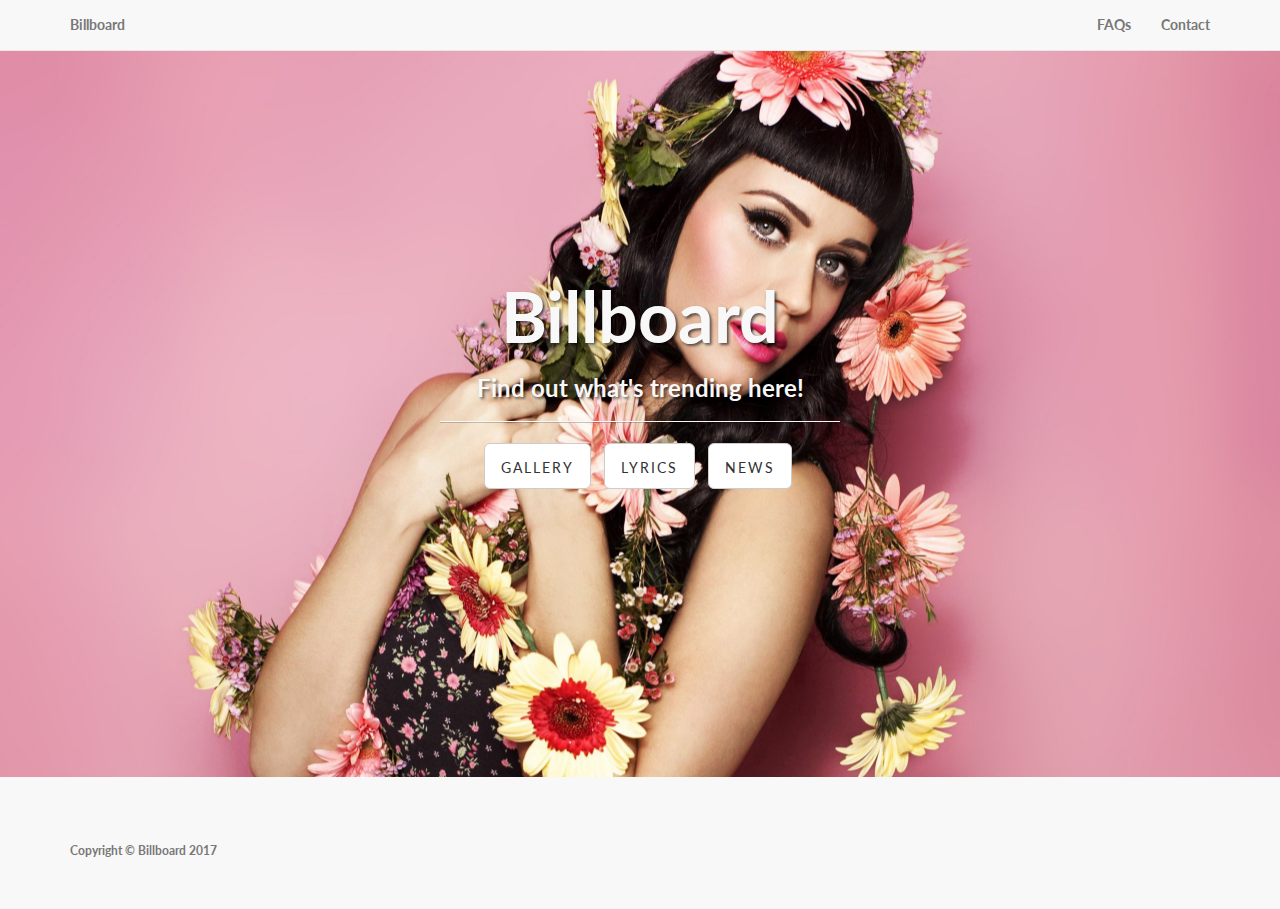
<file: index.html>
<!DOCTYPE html>
<html lang="en">

<head>

    <meta charset="utf-8">
    <meta http-equiv="X-UA-Compatible" content="IE=edge">
    <meta name="viewport" content="width=device-width, initial-scale=1">
    <meta name="description" content="">
    <meta name="author" content="">

    <title>Billboard</title>

    <!-- Bootstrap Core CSS -->
    <link href="css/bootstrap.min.css" rel="stylesheet">

    <!-- Custom CSS -->
    <link href="css/landing-page.css" rel="stylesheet">

    <!-- Custom Fonts -->
    <link href="font-awesome/css/font-awesome.min.css" rel="stylesheet" type="text/css">
    <link href="https://fonts.googleapis.com/css?family=Lato:300,400,700,300italic,400italic,700italic" rel="stylesheet" type="text/css">

    <!-- HTML5 Shim and Respond.js IE8 support of HTML5 elements and media queries -->
    <!-- WARNING: Respond.js doesn't work if you view the page via file:// -->
    <!--[if lt IE 9]>
        <script src="https://oss.maxcdn.com/libs/html5shiv/3.7.0/html5shiv.js"></script>
        <script src="https://oss.maxcdn.com/libs/respond.js/1.4.2/respond.min.js"></script>
    <![endif]-->

</head>

<body>

    <!-- Navigation -->
    <nav class="navbar navbar-default navbar-fixed-top topnav" role="navigation">
        <div class="container topnav">
            <!-- Brand and toggle get grouped for better mobile display -->
            <div class="navbar-header">
                <button type="button" class="navbar-toggle" data-toggle="collapse" data-target="#bs-example-navbar-collapse-1">
                    <span class="sr-only"></span>
                    <span class="icon-bar"></span>
                    <span class="icon-bar"></span>
                    <span class="icon-bar"></span>
                </button>
                <a class="navbar-brand topnav" href="index.html">Billboard</a>
            </div>
            <!-- Collect the nav links, forms, and other content for toggling -->
            <div class="collapse navbar-collapse" id="bs-example-navbar-collapse-1">
                <ul class="nav navbar-nav navbar-right">
                    <li>
                        <a href="faq.html">FAQs</a>
                    </li>
                    <li>
                        <a href="contact.html">Contact</a>
                    </li>
                </ul>
            </div>
            <!-- /.navbar-collapse -->
        </div>
        <!-- /.container -->
    </nav>


    <!-- Header -->
    <a name="about"></a>
    <div class="intro-header">
        <div class="container">

            <div class="row">
                <div class="col-lg-12">
                    <div class="intro-message">
                        <h1>Billboard</h1>
                        <h3>Find out what's trending here!</h3>
                        <hr class="intro-divider">
                        <ul class="list-inline intro-social-buttons">
                            <li>
                                <a href="gallery.html" class="btn btn-default btn-lg"><span class="network-name">Gallery</span></a>
                            </li>
                            <li>
                                <a href="lyrics.html" class="btn btn-default btn-lg"><span class="network-name">Lyrics</span></a>
                            </li>
                            <li>
                                <a href="news.html" class="btn btn-default btn-lg"><span class="network-name">News</span></a>
                            </li>
                        </ul>
                    </div>
                </div>
            </div>

        </div>
        <!-- /.container -->

    </div>
    <!-- /.intro-header -->

    <!-- Page Content -->

	
    <!-- Footer -->
    <footer>
        <div class="container">
            <div class="row">
                <div class="col-lg-12">
                    <p class="copyright text-muted small">Copyright &copy; Billboard 2017</p>
                </div>
            </div>
        </div>
    </footer>

    <!-- jQuery -->
    <script src="js/jquery.js"></script>

    <!-- Bootstrap Core JavaScript -->
    <script src="js/bootstrap.min.js"></script>

</body>

</html>
</file>
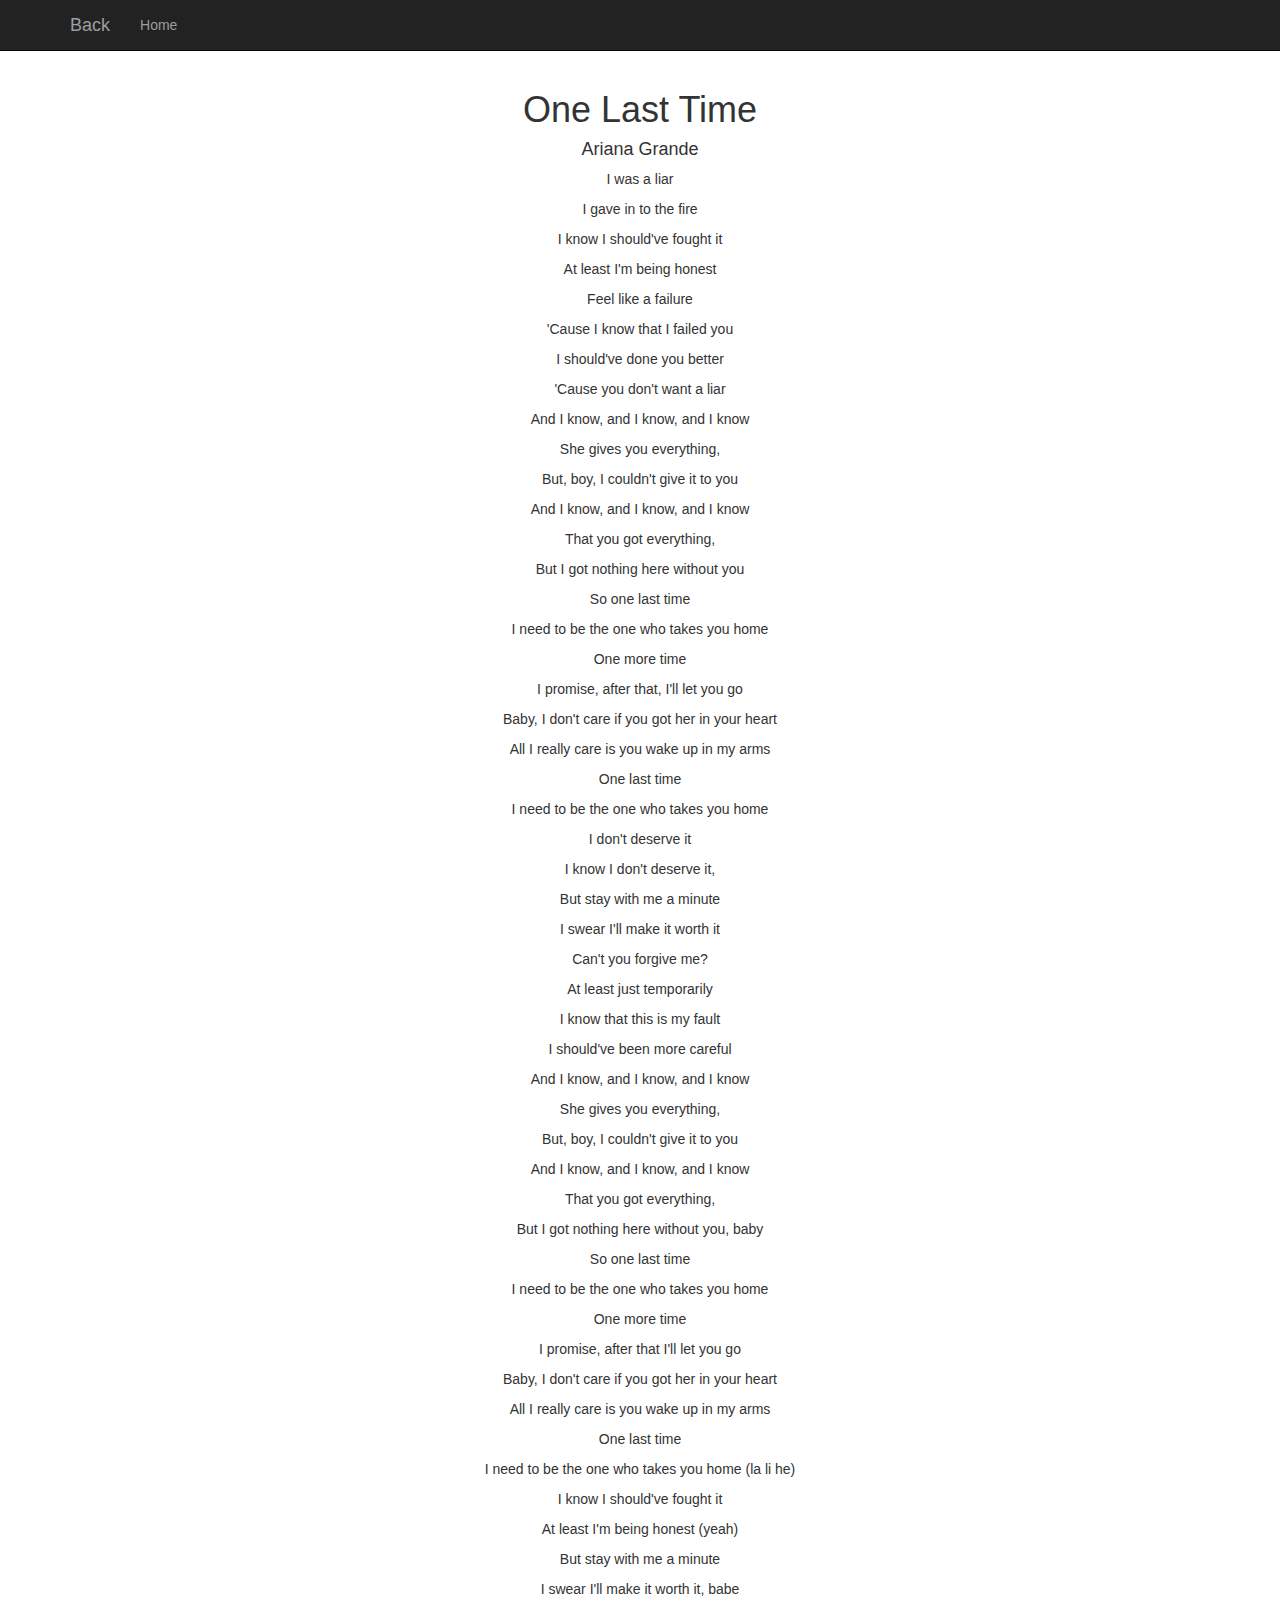
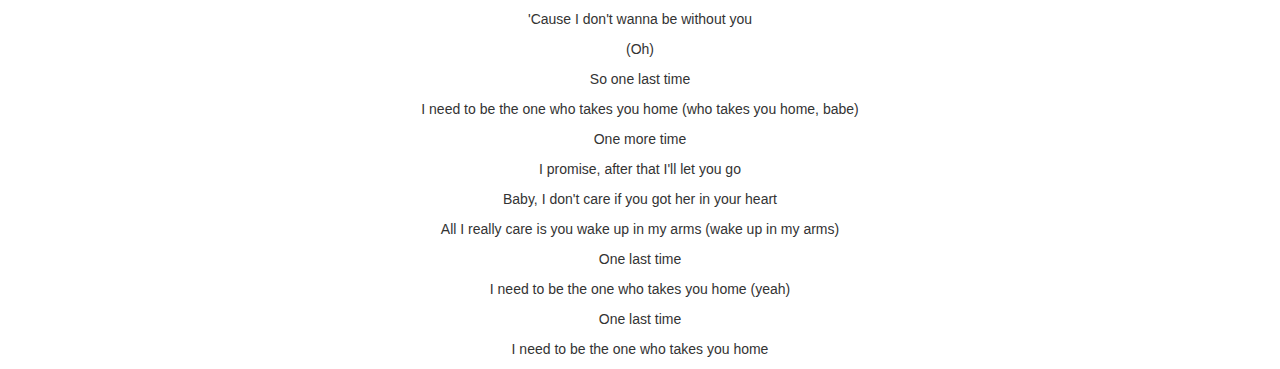
<file: ariana.html>
<!DOCTYPE html>
<html lang="en">

<head>

    <meta charset="utf-8">
    <meta http-equiv="X-UA-Compatible" content="IE=edge">
    <meta name="viewport" content="width=device-width, initial-scale=1">
    <meta name="description" content="">
    <meta name="author" content="">

    <title>Ariana Grande - One Last Time</title>

    <!-- Bootstrap Core CSS -->
    <link href="css/melanie.min.css" rel="stylesheet">

    <!-- Custom CSS -->
    <style>
    body {
        padding-top: 70px;
        /* Required padding for .navbar-fixed-top. Remove if using .navbar-static-top. Change if height of navigation changes. */
    }
    </style>

    <!-- HTML5 Shim and Respond.js IE8 support of HTML5 elements and media queries -->
    <!-- WARNING: Respond.js doesn't work if you view the page via file:// -->
    <!--[if lt IE 9]>
        <script src="https://oss.maxcdn.com/libs/html5shiv/3.7.0/html5shiv.js"></script>
        <script src="https://oss.maxcdn.com/libs/respond.js/1.4.2/respond.min.js"></script>
    <![endif]-->

</head>

<body>

    <!-- Navigation -->
    <nav class="navbar navbar-inverse navbar-fixed-top" role="navigation">
        <div class="container">
            <!-- Brand and toggle get grouped for better mobile display -->
            <div class="navbar-header">
                <button type="button" class="navbar-toggle" data-toggle="collapse" data-target="#bs-example-navbar-collapse-1">
                    <span class="sr-only"></span>
                    <span class="icon-bar"></span>
                    <span class="icon-bar"></span>
                    <span class="icon-bar"></span>
                </button>
                <a class="navbar-brand" href="lyrics.html">Back</a>
            </div>
            <!-- Collect the nav links, forms, and other content for toggling -->
            <div class="collapse navbar-collapse" id="bs-example-navbar-collapse-1">
                <ul class="nav navbar-nav">
                    <li>
                        <a href="index.html">Home</a>
                    </li>
                </ul>
            </div>
            <!-- /.navbar-collapse -->
        </div>
        <!-- /.container -->
    </nav>

    <!-- Page Content -->
    <div class="container">

        <div class="row">
            <div class="col-lg-12 text-center">
                <h1>One Last Time</h1>
                <h4>Ariana Grande</h4>
                <p>I was a liar</p>
<p>I gave in to the fire</p>
<p>I know I should've fought it</p>
<p>At least I'm being honest</p>
<p>Feel like a failure</p>
<p>'Cause I know that I failed you</p>
<p>I should've done you better</p>
<p>'Cause you don't want a liar</p>

<p>And I know, and I know, and I know</p>
<p>She gives you everything,</p>
<p>But, boy, I couldn't give it to you</p>
<p>And I know, and I know, and I know</p>
<p>That you got everything,</p>
<p>But I got nothing here without you</p>

<p>So one last time</p>
<p>I need to be the one who takes you home</p>
<p>One more time</p>
<p>I promise, after that, I'll let you go</p>
<p>Baby, I don't care if you got her in your heart</p>
<p>All I really care is you wake up in my arms</p>
<p>One last time</p>
<p>I need to be the one who takes you home</p>

<p>I don't deserve it</p>
<p>I know I don't deserve it,</p>
<p>But stay with me a minute</p>
<p>I swear I'll make it worth it</p>
<p>Can't you forgive me?</p>
<p>At least just temporarily</p>
<p>I know that this is my fault</p>
<p>I should've been more careful</p>

<p>And I know, and I know, and I know</p>
<p>She gives you everything,</p>
<p>But, boy, I couldn't give it to you</p>
<p>And I know, and I know, and I know</p>
<p>That you got everything,</p>
<p>But I got nothing here without you, baby</p>

<p>So one last time</p>
<p>I need to be the one who takes you home</p>
<p>One more time</p>
<p>I promise, after that I'll let you go</p>
<p>Baby, I don't care if you got her in your heart</p>
<p>All I really care is you wake up in my arms</p>
<p>One last time</p>
<p>I need to be the one who takes you home (la li he)</p>

<p>I know I should've fought it</p>
<p>At least I'm being honest (yeah)</p>
<p>But stay with me a minute</p>
<p>I swear I'll make it worth it, babe</p>
<p>'Cause I don't wanna be without you</p>

<p>(Oh)</p>
<p>So one last time</p>
<p>I need to be the one who takes you home (who takes you home, babe)</p>
<p>One more time</p>
<p>I promise, after that I'll let you go</p>
<p>Baby, I don't care if you got her in your heart</p>
<p>All I really care is you wake up in my arms (wake up in my arms)</p>
<p>One last time</p>
<p>I need to be the one who takes you home (yeah)</p>

<p>One last time</p>
<p>I need to be the one who takes you home</p>
            </div>
        </div>
        <!-- /.row -->

    </div>
    <!-- /.container -->

    <!-- jQuery Version 1.11.1 -->
    <script src="js/jquery.js"></script>

    <!-- Bootstrap Core JavaScript -->
    <script src="js/bootstrap.min.js"></script>

</body>

</html>
</file>
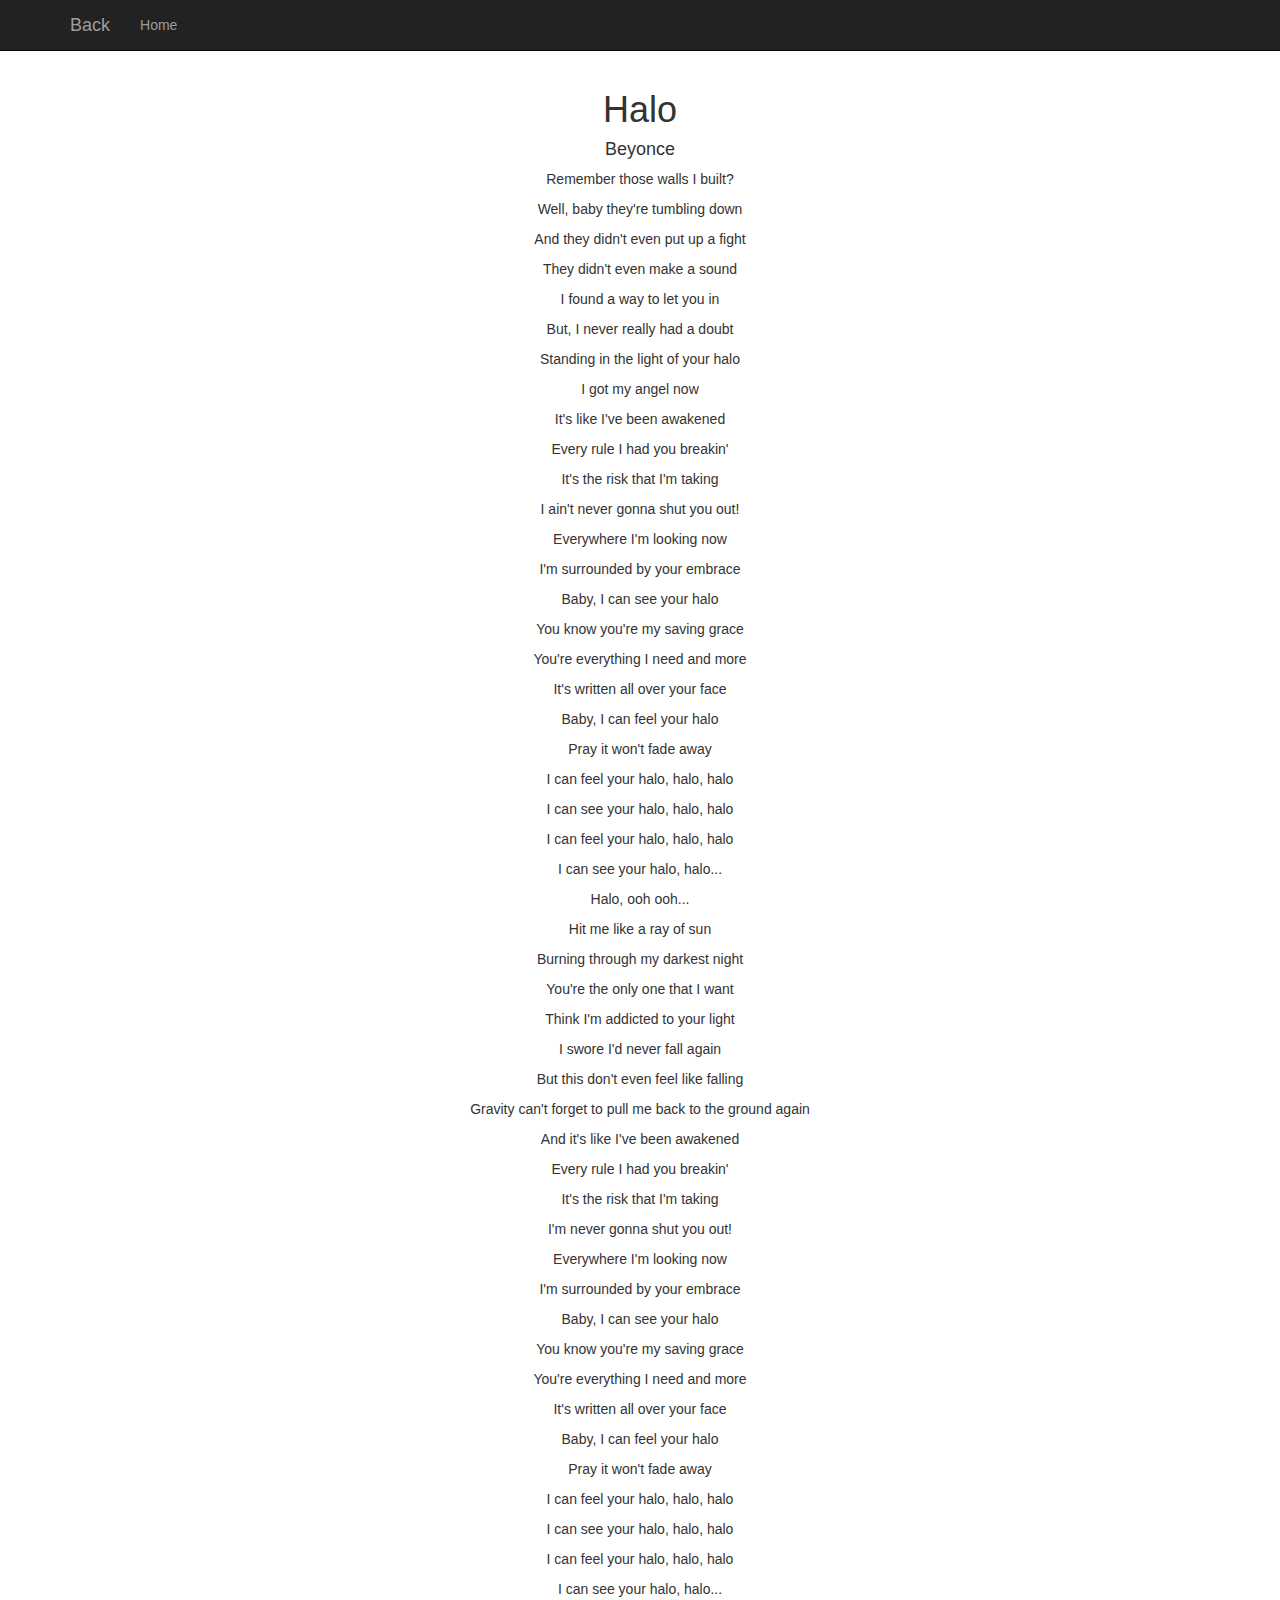
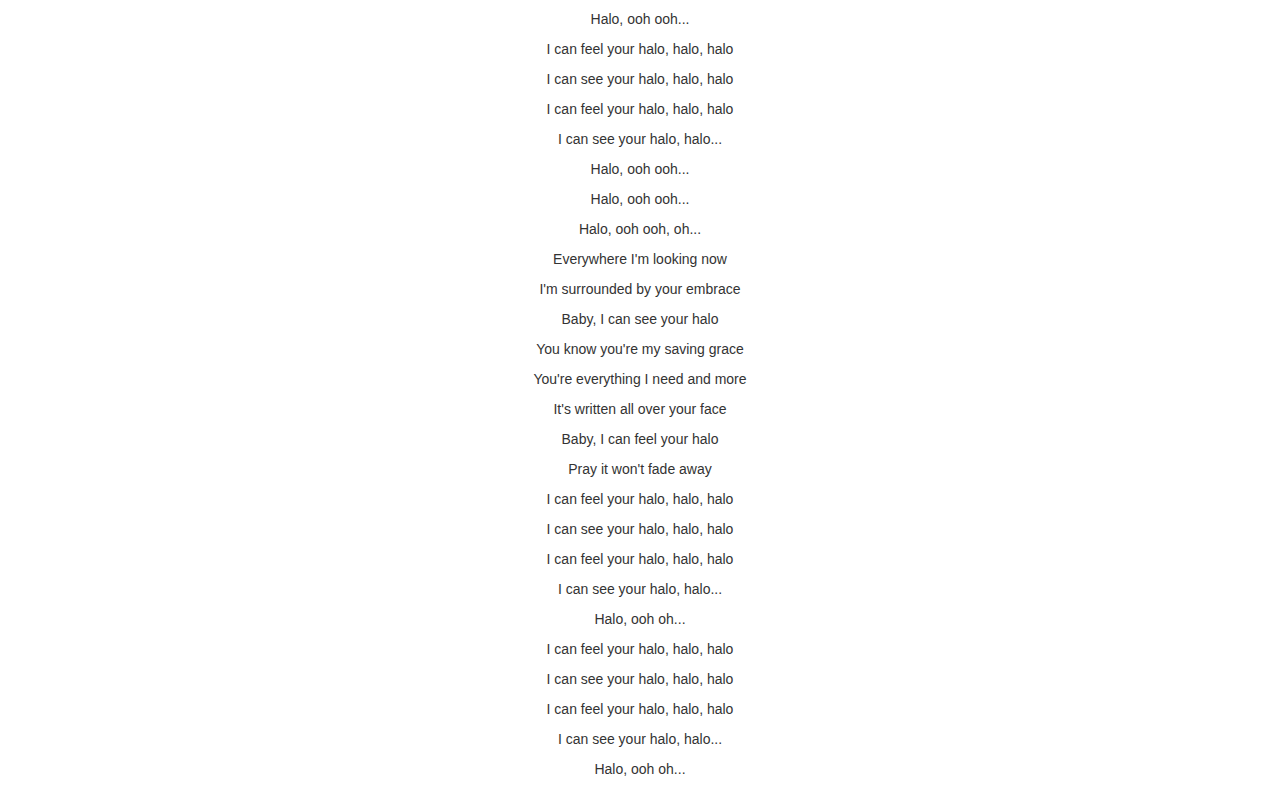
<file: beyonce.html>
<!DOCTYPE html>
<html lang="en">

<head>

    <meta charset="utf-8">
    <meta http-equiv="X-UA-Compatible" content="IE=edge">
    <meta name="viewport" content="width=device-width, initial-scale=1">
    <meta name="description" content="">
    <meta name="author" content="">

    <title>Beyonce - Halo</title>

    <!-- Bootstrap Core CSS -->
    <link href="css/melanie.min.css" rel="stylesheet">

    <!-- Custom CSS -->
    <style>
    body {
        padding-top: 70px;
        /* Required padding for .navbar-fixed-top. Remove if using .navbar-static-top. Change if height of navigation changes. */
    }
    </style>

    <!-- HTML5 Shim and Respond.js IE8 support of HTML5 elements and media queries -->
    <!-- WARNING: Respond.js doesn't work if you view the page via file:// -->
    <!--[if lt IE 9]>
        <script src="https://oss.maxcdn.com/libs/html5shiv/3.7.0/html5shiv.js"></script>
        <script src="https://oss.maxcdn.com/libs/respond.js/1.4.2/respond.min.js"></script>
    <![endif]-->

</head>

<body>

    <!-- Navigation -->
    <nav class="navbar navbar-inverse navbar-fixed-top" role="navigation">
        <div class="container">
            <!-- Brand and toggle get grouped for better mobile display -->
            <div class="navbar-header">
                <button type="button" class="navbar-toggle" data-toggle="collapse" data-target="#bs-example-navbar-collapse-1">
                    <span class="sr-only"></span>
                    <span class="icon-bar"></span>
                    <span class="icon-bar"></span>
                    <span class="icon-bar"></span>
                </button>
                <a class="navbar-brand" href="lyrics.html">Back</a>
            </div>
            <!-- Collect the nav links, forms, and other content for toggling -->
            <div class="collapse navbar-collapse" id="bs-example-navbar-collapse-1">
                <ul class="nav navbar-nav">
                    <li>
                        <a href="index.html">Home</a>
                    </li>
                </ul>
            </div>
            <!-- /.navbar-collapse -->
        </div>
        <!-- /.container -->
    </nav>

    <!-- Page Content -->
    <div class="container">

        <div class="row">
            <div class="col-lg-12 text-center">
                <h1>Halo</h1>
                <h4>Beyonce</h4>
              <p>Remember those walls I built?</p>
<p>Well, baby they're tumbling down</p>
<p>And they didn't even put up a fight</p>
<p>They didn't even make a sound</p>
<p>I found a way to let you in</p>
<p>But, I never really had a doubt</p>
<p>Standing in the light of your halo</p>
<p>I got my angel now</p>

<p>It's like I've been awakened</p>
<p>Every rule I had you breakin'</p>
<p>It's the risk that I'm taking</p>
<p>I ain't never gonna shut you out!</p>

<p>Everywhere I'm looking now</p>
<p>I'm surrounded by your embrace</p>
<p>Baby, I can see your halo</p>
<p>You know you're my saving grace</p>
<p>You're everything I need and more</p>
<p>It's written all over your face</p>
<p>Baby, I can feel your halo</p>
<p>Pray it won't fade away</p>

<p>I can feel your halo, halo, halo</p>
<p>I can see your halo, halo, halo</p>
<p>I can feel your halo, halo, halo</p>
<p>I can see your halo, halo...</p>
<p>Halo, ooh ooh...</p>

<p>Hit me like a ray of sun</p>
<p>Burning through my darkest night</p>
<p>You're the only one that I want</p>
<p>Think I'm addicted to your light</p>
<p>I swore I'd never fall again</p>
<p>But this don't even feel like falling</p>
<p>Gravity can't forget to pull me back to the ground again</p>

<p>And it's like I've been awakened</p>
<p>Every rule I had you breakin'</p>
<p>It's the risk that I'm taking</p>
<p>I'm never gonna shut you out!</p>

<p>Everywhere I'm looking now</p>
<p>I'm surrounded by your embrace</p>
<p>Baby, I can see your halo</p>
<p>You know you're my saving grace</p>
<p>You're everything I need and more</p>
<p>It's written all over your face</p>
<p>Baby, I can feel your halo</p>
<p>Pray it won't fade away</p>

<p>I can feel your halo, halo, halo</p>
<p>I can see your halo, halo, halo</p>
<p>I can feel your halo, halo, halo</p>
<p>I can see your halo, halo...</p>
<p>Halo, ooh ooh...</p>
<p>I can feel your halo, halo, halo</p>
<p>I can see your halo, halo, halo</p>
<p>I can feel your halo, halo, halo</p>
<p>I can see your halo, halo...</p>
<p>Halo, ooh ooh...</p>
<p>Halo, ooh ooh...</p>
<p>Halo, ooh ooh, oh...</p>

<p>Everywhere I'm looking now</p>
<p>I'm surrounded by your embrace</p>
<p>Baby, I can see your halo</p>
<p>You know you're my saving grace</p>
<p>You're everything I need and more</p>
<p>It's written all over your face</p>
<p>Baby, I can feel your halo</p>
<p>Pray it won't fade away</p>

<p>I can feel your halo, halo, halo</p>
<p>I can see your halo, halo, halo</p>
<p>I can feel your halo, halo, halo</p>
<p>I can see your halo, halo...</p>
<p>Halo, ooh oh...</p>
<p>I can feel your halo, halo, halo</p>
<p>I can see your halo, halo, halo</p>
<p>I can feel your halo, halo, halo</p>
<p>I can see your halo, halo...</p>
<p>Halo, ooh oh...</p>

            </div>
        </div>
        <!-- /.row -->

    </div>
    <!-- /.container -->

    <!-- jQuery Version 1.11.1 -->
    <script src="js/jquery.js"></script>

    <!-- Bootstrap Core JavaScript -->
    <script src="js/bootstrap.min.js"></script>

</body>

</html>
</file>
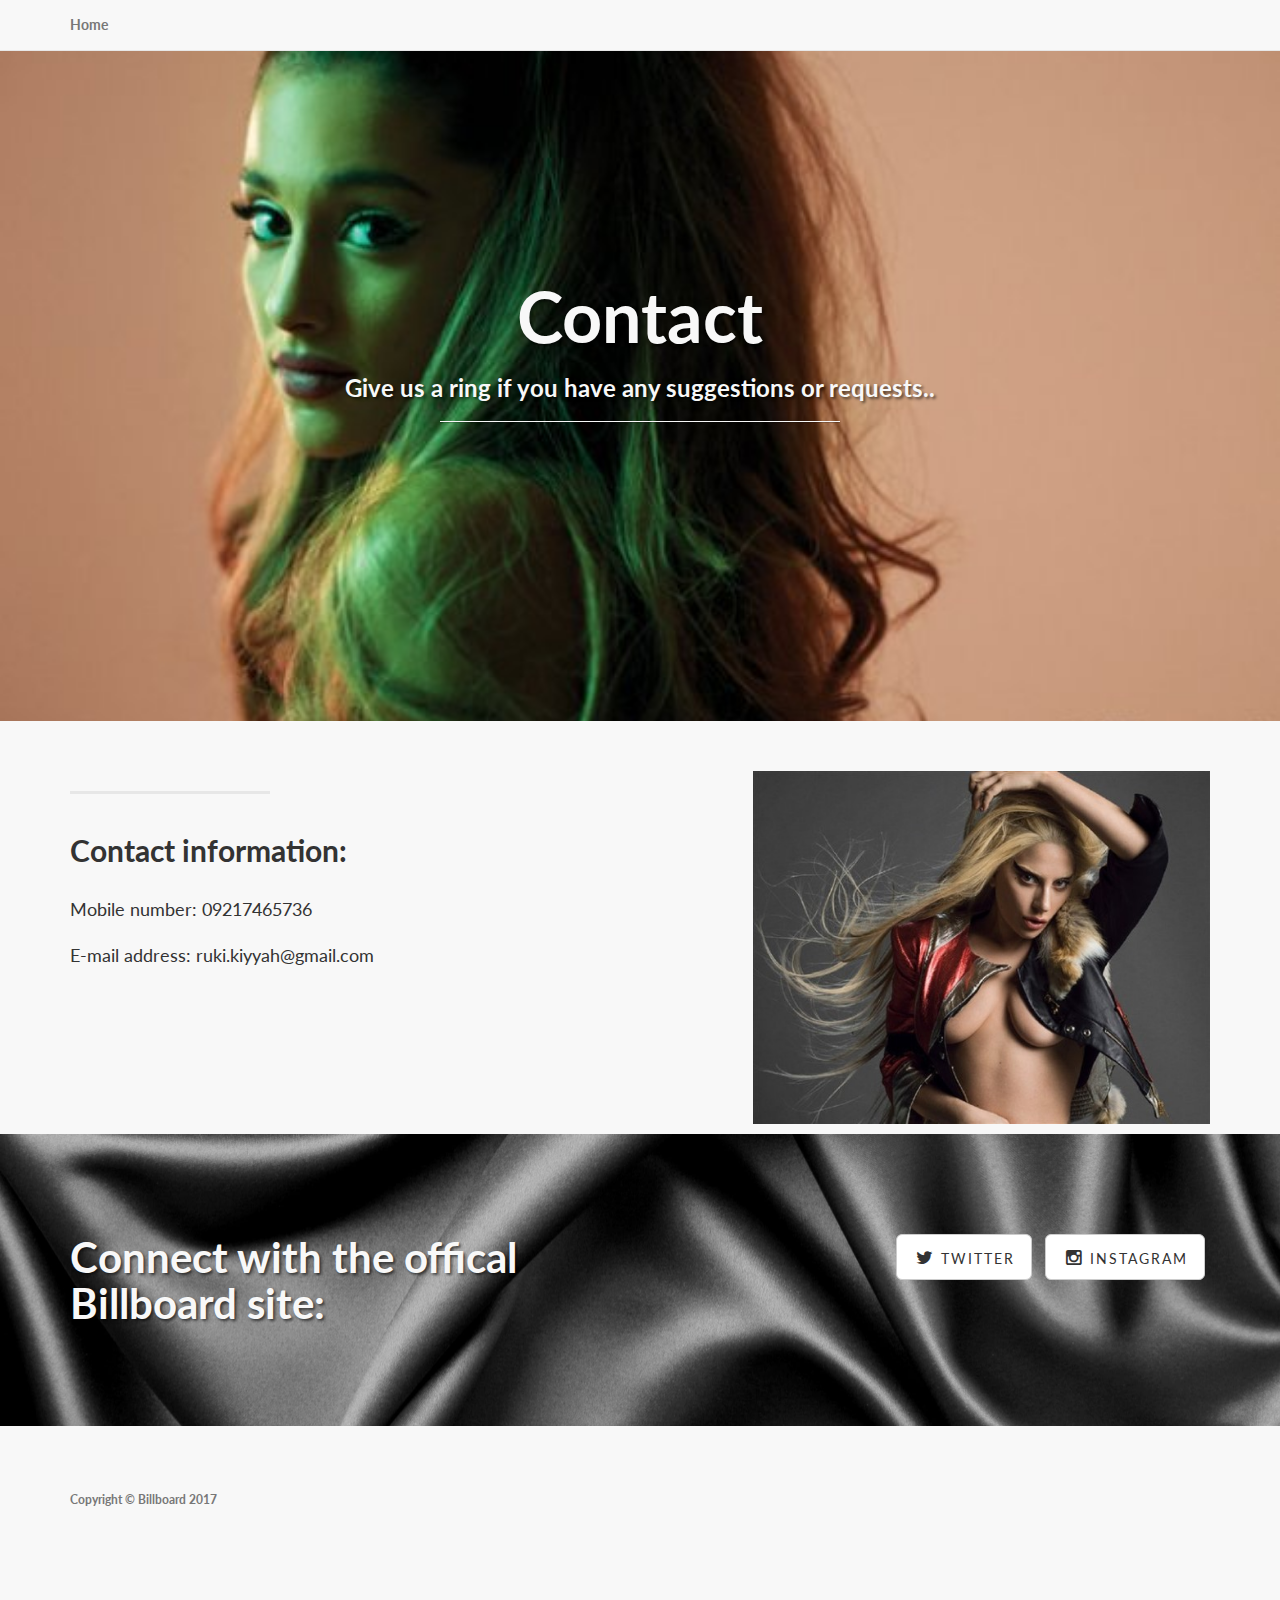
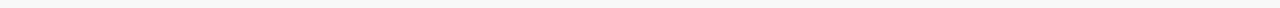
<file: contact.html>
<!DOCTYPE html>
<html lang="en">

<head>

    <meta charset="utf-8">
    <meta http-equiv="X-UA-Compatible" content="IE=edge">
    <meta name="viewport" content="width=device-width, initial-scale=1">
    <meta name="description" content="">
    <meta name="author" content="">

    <title>Contact</title>

    <!-- Bootstrap Core CSS -->
    <link href="css/bootstrap.min.css" rel="stylesheet">

    <!-- Custom CSS -->
    <link href="css/landing-page-1.css" rel="stylesheet">

    <!-- Custom Fonts -->
    <link href="font-awesome/css/font-awesome.min.css" rel="stylesheet" type="text/css">
    <link href="https://fonts.googleapis.com/css?family=Lato:300,400,700,300italic,400italic,700italic" rel="stylesheet" type="text/css">

    <!-- HTML5 Shim and Respond.js IE8 support of HTML5 elements and media queries -->
    <!-- WARNING: Respond.js doesn't work if you view the page via file:// -->
    <!--[if lt IE 9]>
        <script src="https://oss.maxcdn.com/libs/html5shiv/3.7.0/html5shiv.js"></script>
        <script src="https://oss.maxcdn.com/libs/respond.js/1.4.2/respond.min.js"></script>
    <![endif]-->

</head>

<body>

    <!-- Navigation -->
    <nav class="navbar navbar-default navbar-fixed-top topnav" role="navigation">
        <div class="container topnav">
            <!-- Brand and toggle get grouped for better mobile display -->
            <div class="navbar-header">
                <button type="button" class="navbar-toggle" data-toggle="collapse" data-target="#bs-example-navbar-collapse-1">
                    <span class="sr-only"></span>
                    <span class="icon-bar"></span>
                    <span class="icon-bar"></span>
                    <span class="icon-bar"></span>
                </button>
                <a class="navbar-brand topnav" href="index.html">Home</a>
            </div>
    </nav>


    <!-- Header -->
    <a name="about"></a>
    <div class="intro-header">
        <div class="container">

            <div class="row">
                <div class="col-lg-12">
                    <div class="intro-message">
                        <h1>Contact</h1>
                        <h3>Give us a ring if you have any suggestions or requests..</h3>
                        <hr class="intro-divider">
                    </div>
                </div>
            </div>

        </div>
        <!-- /.container -->

    </div>
    <!-- /.intro-header -->

    <!-- Page Content -->
<a  name="services"></a>
    <div class="content-section-a">

        <div class="container">
            <div class="row">
                <div class="col-lg-5 col-sm-6">
                    <hr class="section-heading-spacer">
                    <div class="clearfix"></div>
                    <h2 class="section-heading">Contact information:</h2>
                    <p class="lead">Mobile number: 09217465736</p>
                    <p class="lead">E-mail address: ruki.kiyyah@gmail.com</p>
                </div>
                <div class="col-lg-5 col-lg-offset-2 col-sm-6">
                    <img class="img-responsive" src="img/la-4.jpg" alt="">
                    <p></p>
                </div>
            </div>

        </div>
        <!-- /.container -->

    <a  name="contact"></a>
    <div class="banner">

        <div class="container">

            <div class="row">
                <div class="col-lg-6">
                    <h2>Connect with the offical Billboard site:</h2>
                </div>
                <div class="col-lg-6">
                    <ul class="list-inline banner-social-buttons">
                        <li>
                            <a href="https://twitter.com/billboard?ref_src=twsrc%5Egoogle%7Ctwcamp%5Eserp%7Ctwgr%5Eauthor" class="btn btn-default btn-lg"><i class="fa fa-twitter fa-fw"></i> <span class="network-name">Twitter</span></a>
                        </li>
                        <li>
                            <a href="https://www.instagram.com/billboard/?hl=en" class="btn btn-default btn-lg"><i class="fa fa-instagram fa-fw"></i> <span class="network-name">Instagram</span></a>
                        </li>
                    </ul>
                </div>
            </div>

        </div>
        <!-- /.container -->

    </div>
	
    <!-- Footer -->
    <footer>
        <div class="container">
            <div class="row">
                <div class="col-lg-12">
                    <p class="copyright text-muted small">Copyright &copy; Billboard 2017</p>
                </div>
            </div>
        </div>
    </footer>

    <!-- jQuery -->
    <script src="js/jquery.js"></script>

    <!-- Bootstrap Core JavaScript -->
    <script src="js/bootstrap.min.js"></script>

</body>

</html>
</file>
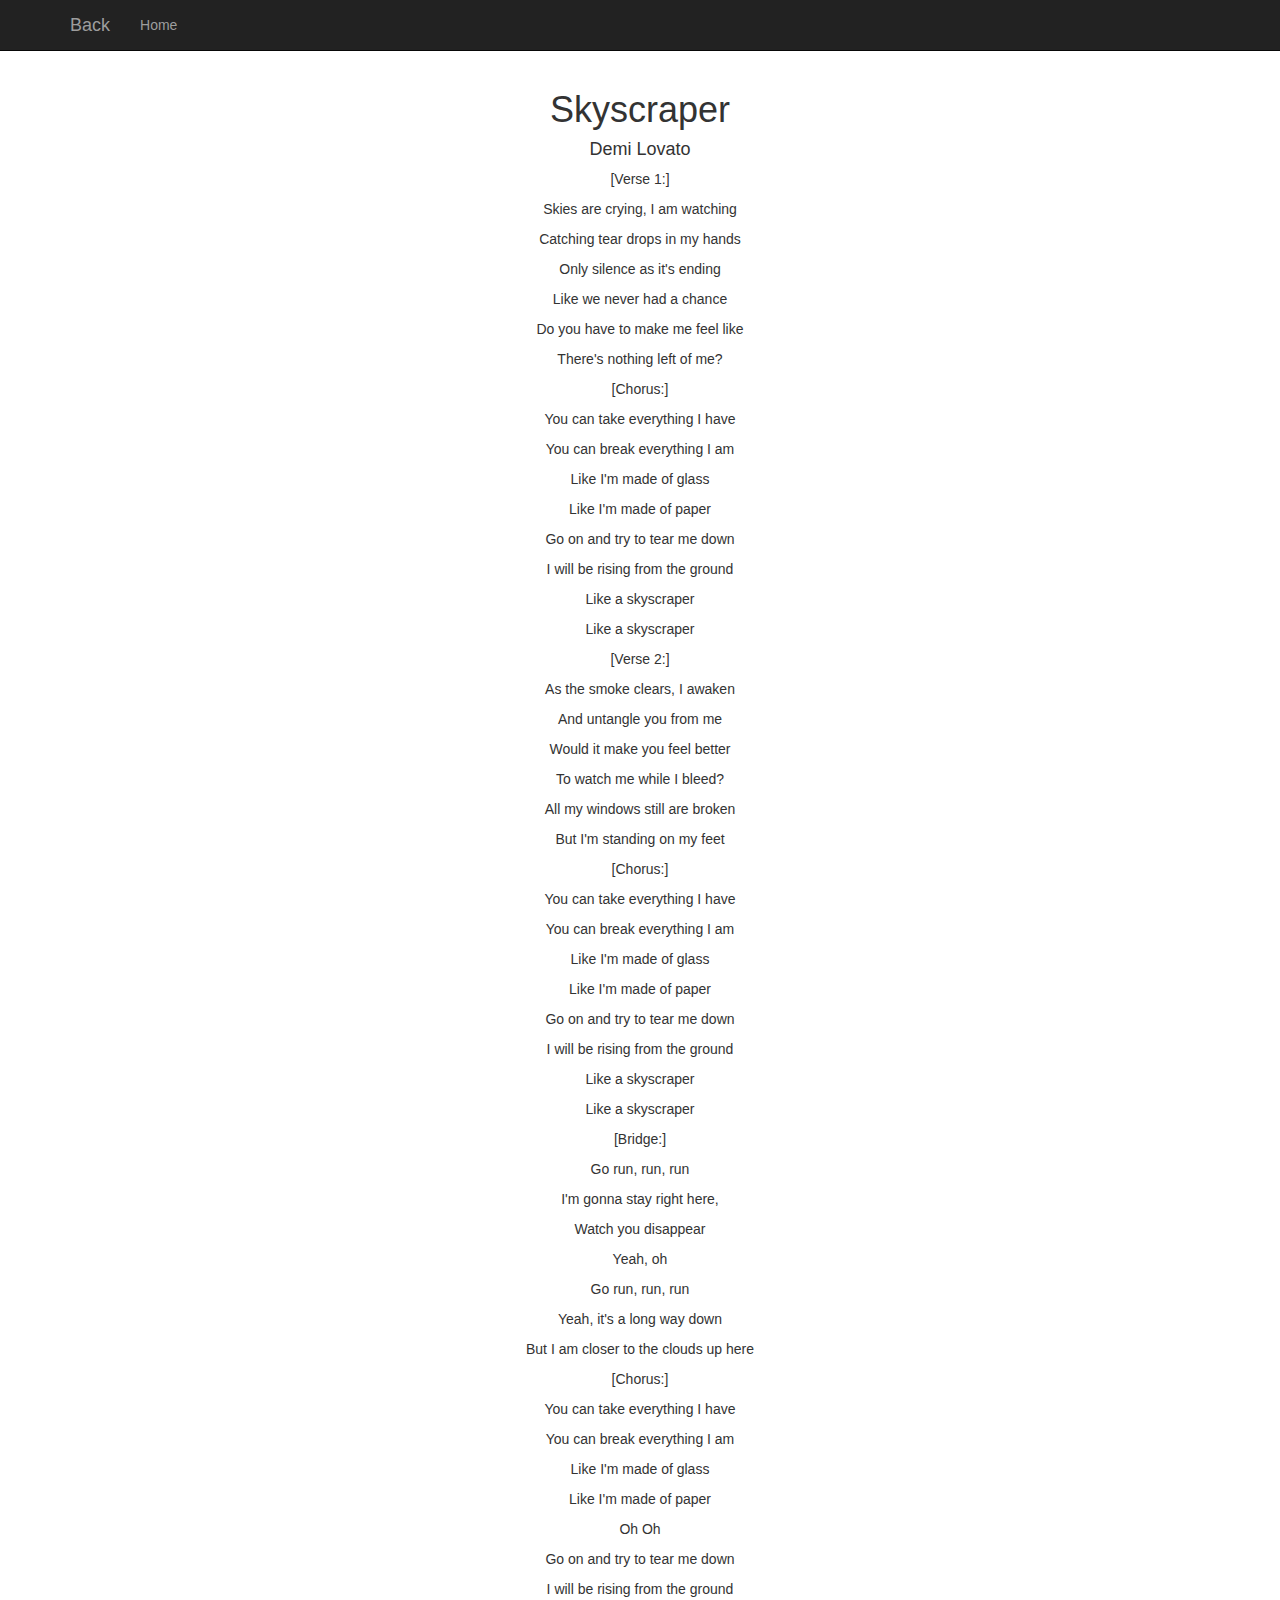
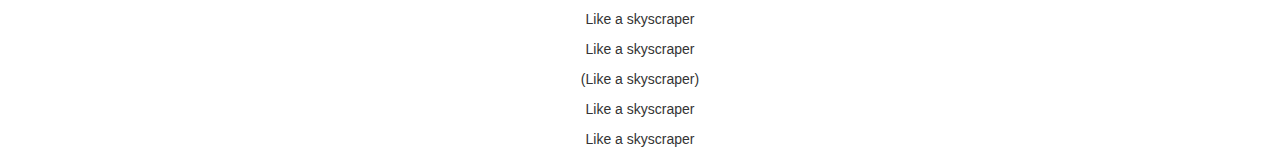
<file: demi.html>
<!DOCTYPE html>
<html lang="en">

<head>

    <meta charset="utf-8">
    <meta http-equiv="X-UA-Compatible" content="IE=edge">
    <meta name="viewport" content="width=device-width, initial-scale=1">
    <meta name="description" content="">
    <meta name="author" content="">

    <title>Demi Lovato - Skyscraper</title>

    <!-- Bootstrap Core CSS -->
    <link href="css/melanie.min.css" rel="stylesheet">

    <!-- Custom CSS -->
    <style>
    body {
        padding-top: 70px;
        /* Required padding for .navbar-fixed-top. Remove if using .navbar-static-top. Change if height of navigation changes. */
    }
    </style>

    <!-- HTML5 Shim and Respond.js IE8 support of HTML5 elements and media queries -->
    <!-- WARNING: Respond.js doesn't work if you view the page via file:// -->
    <!--[if lt IE 9]>
        <script src="https://oss.maxcdn.com/libs/html5shiv/3.7.0/html5shiv.js"></script>
        <script src="https://oss.maxcdn.com/libs/respond.js/1.4.2/respond.min.js"></script>
    <![endif]-->

</head>

<body>

    <!-- Navigation -->
    <nav class="navbar navbar-inverse navbar-fixed-top" role="navigation">
        <div class="container">
            <!-- Brand and toggle get grouped for better mobile display -->
            <div class="navbar-header">
                <button type="button" class="navbar-toggle" data-toggle="collapse" data-target="#bs-example-navbar-collapse-1">
                    <span class="sr-only"></span>
                    <span class="icon-bar"></span>
                    <span class="icon-bar"></span>
                    <span class="icon-bar"></span>
                </button>
                <a class="navbar-brand" href="lyrics.html">Back</a>
            </div>
            <!-- Collect the nav links, forms, and other content for toggling -->
            <div class="collapse navbar-collapse" id="bs-example-navbar-collapse-1">
                <ul class="nav navbar-nav">
                    <li>
                        <a href="index.html">Home</a>
                    </li>
                </ul>
            </div>
            <!-- /.navbar-collapse -->
        </div>
        <!-- /.container -->
    </nav>

    <!-- Page Content -->
    <div class="container">

        <div class="row">
            <div class="col-lg-12 text-center">
                <h1>Skyscraper</h1>
                <h4>Demi Lovato</h4>
               <p>[Verse 1:]</p>
<p>Skies are crying, I am watching</p>
<p>Catching tear drops in my hands</p>
<p>Only silence as it's ending</p>
<p>Like we never had a chance</p>
<p>Do you have to make me feel like</p>
<p>There's nothing left of me?</p>

<p>[Chorus:]</p>
<p>You can take everything I have</p>
<p>You can break everything I am</p>
<p>Like I'm made of glass</p>
<p>Like I'm made of paper</p>
<p>Go on and try to tear me down</p>
<p>I will be rising from the ground</p>
<p>Like a skyscraper</p>
<p>Like a skyscraper</p>

<p>[Verse 2:]</p>
<p>As the smoke clears, I awaken</p>
<p>And untangle you from me</p>
<p>Would it make you feel better</p>
<p>To watch me while I bleed?</p>
<p>All my windows still are broken</p>
<p>But I'm standing on my feet</p>

<p>[Chorus:]</p>
<p>You can take everything I have</p>
<p>You can break everything I am</p>
<p>Like I'm made of glass</p>
<p>Like I'm made of paper</p>
<p>Go on and try to tear me down</p>
<p>I will be rising from the ground</p>
<p>Like a skyscraper</p>
<p>Like a skyscraper</p>

<p>[Bridge:]</p>
<p>Go run, run, run</p>
<p>I'm gonna stay right here,</p>
<p>Watch you disappear</p>
<p>Yeah, oh</p>
<p>Go run, run, run</p>
<p>Yeah, it's a long way down</p>
<p>But I am closer to the clouds up here</p>

<p>[Chorus:]</p>
<p>You can take everything I have</p>
<p>You can break everything I am</p>
<p>Like I'm made of glass</p>
<p>Like I'm made of paper</p>
<p>Oh Oh</p>
<p>Go on and try to tear me down</p>
<p>I will be rising from the ground</p>
<p>Like a skyscraper</p>
<p>Like a skyscraper</p>

<p>(Like a skyscraper)</p>

<p>Like a skyscraper</p>
<p>Like a skyscraper</p>
            </div>
        </div>
        <!-- /.row -->

    </div>
    <!-- /.container -->

    <!-- jQuery Version 1.11.1 -->
    <script src="js/jquery.js"></script>

    <!-- Bootstrap Core JavaScript -->
    <script src="js/bootstrap.min.js"></script>

</body>

</html>
</file>
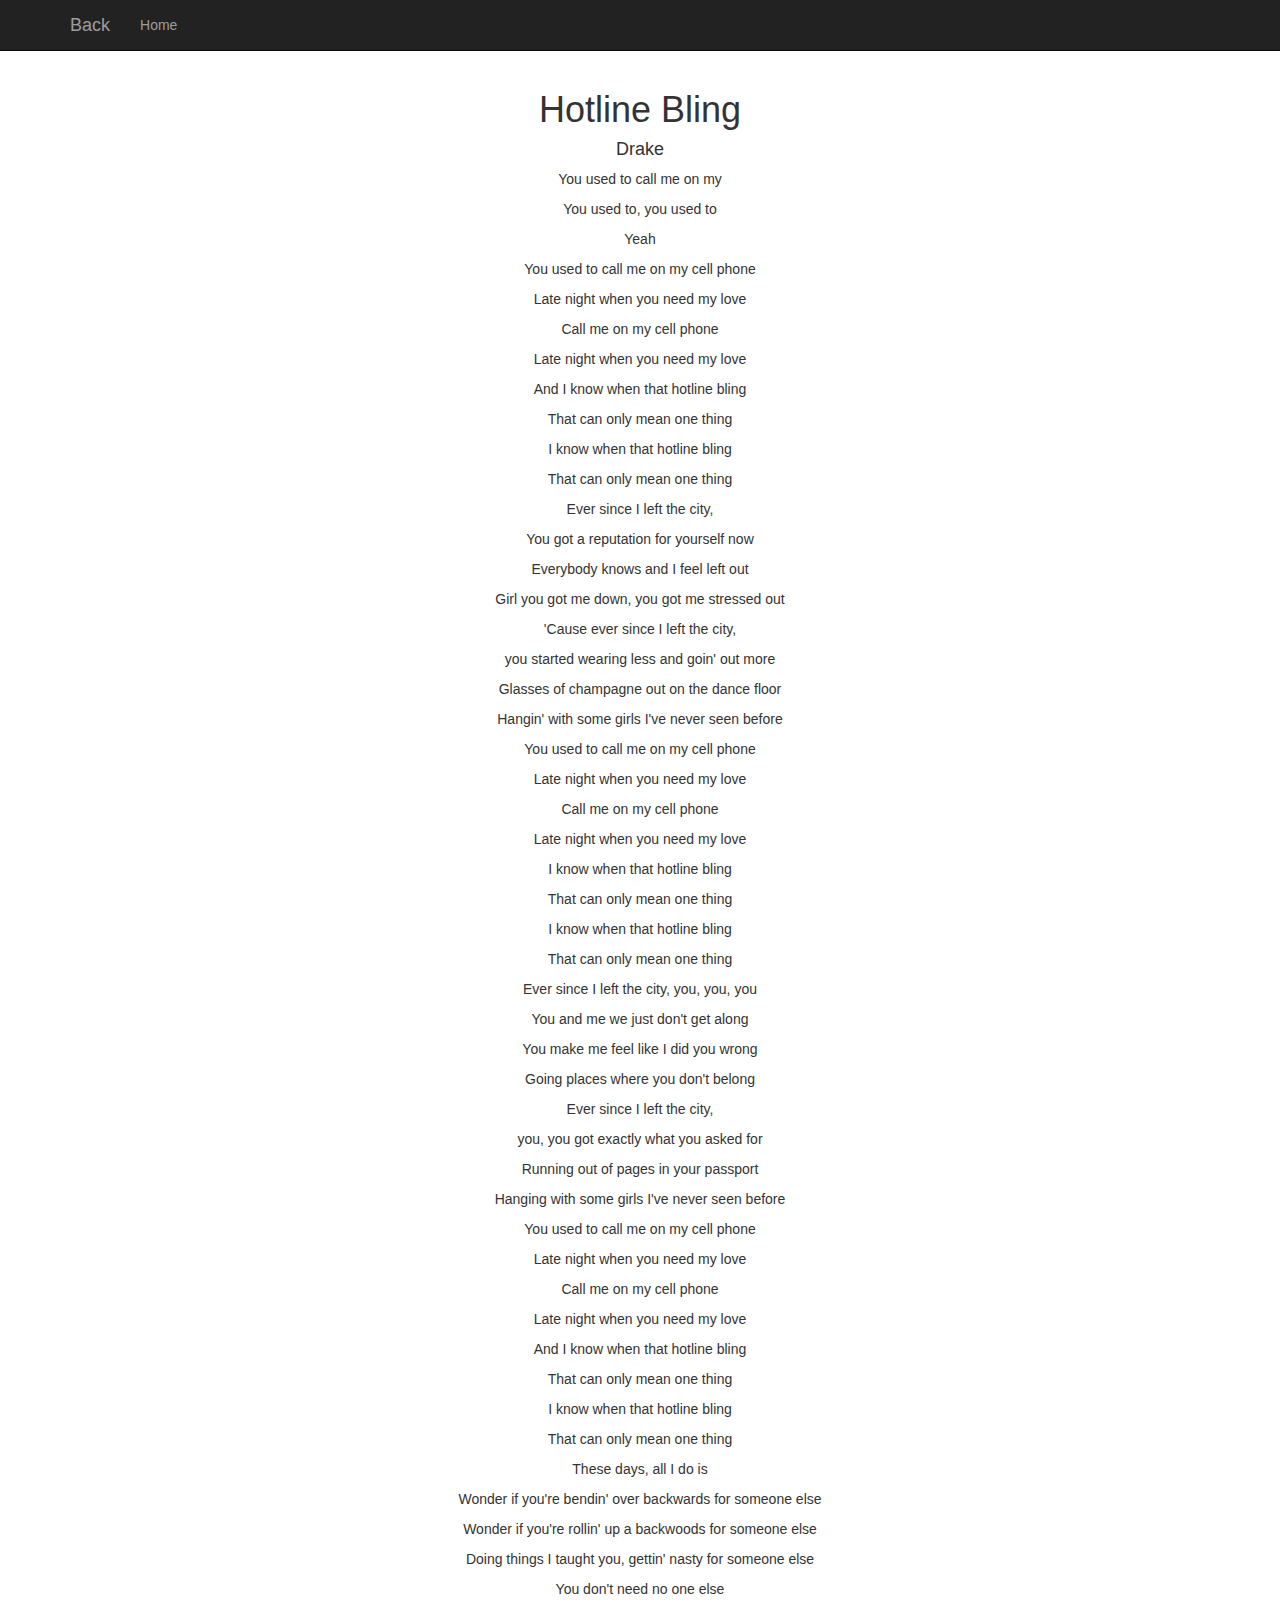
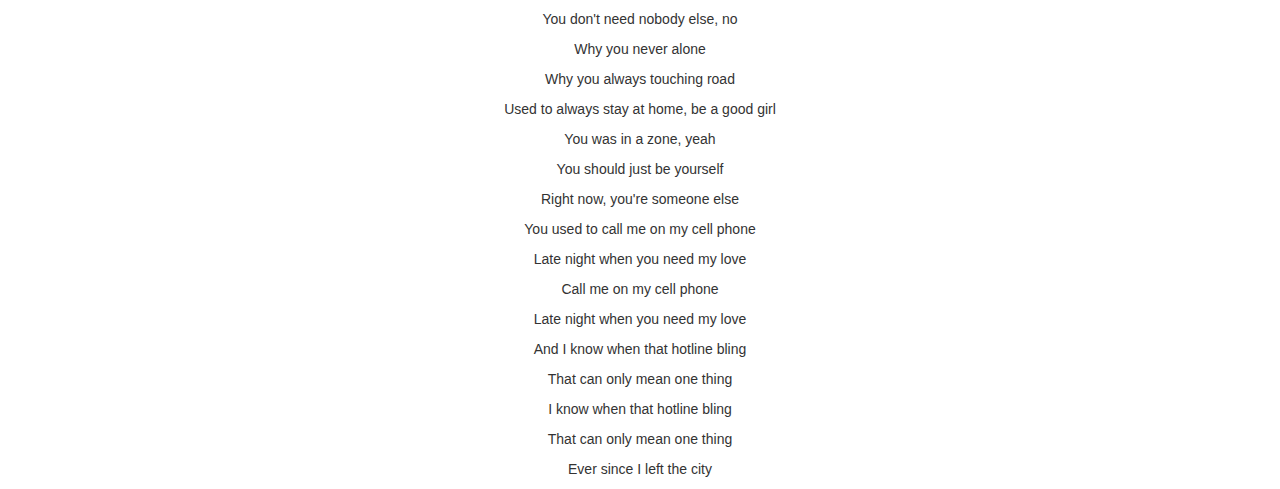
<file: drake.html>
<!DOCTYPE html>
<html lang="en">

<head>

    <meta charset="utf-8">
    <meta http-equiv="X-UA-Compatible" content="IE=edge">
    <meta name="viewport" content="width=device-width, initial-scale=1">
    <meta name="description" content="">
    <meta name="author" content="">

    <title>Drake - Hotline Bling</title>

    <!-- Bootstrap Core CSS -->
    <link href="css/melanie.min.css" rel="stylesheet">

    <!-- Custom CSS -->
    <style>
    body {
        padding-top: 70px;
        /* Required padding for .navbar-fixed-top. Remove if using .navbar-static-top. Change if height of navigation changes. */
    }
    </style>

    <!-- HTML5 Shim and Respond.js IE8 support of HTML5 elements and media queries -->
    <!-- WARNING: Respond.js doesn't work if you view the page via file:// -->
    <!--[if lt IE 9]>
        <script src="https://oss.maxcdn.com/libs/html5shiv/3.7.0/html5shiv.js"></script>
        <script src="https://oss.maxcdn.com/libs/respond.js/1.4.2/respond.min.js"></script>
    <![endif]-->

</head>

<body>

    <!-- Navigation -->
    <nav class="navbar navbar-inverse navbar-fixed-top" role="navigation">
        <div class="container">
            <!-- Brand and toggle get grouped for better mobile display -->
            <div class="navbar-header">
                <button type="button" class="navbar-toggle" data-toggle="collapse" data-target="#bs-example-navbar-collapse-1">
                    <span class="sr-only"></span>
                    <span class="icon-bar"></span>
                    <span class="icon-bar"></span>
                    <span class="icon-bar"></span>
                </button>
                <a class="navbar-brand" href="lyrics.html">Back</a>
            </div>
            <!-- Collect the nav links, forms, and other content for toggling -->
            <div class="collapse navbar-collapse" id="bs-example-navbar-collapse-1">
                <ul class="nav navbar-nav">
                    <li>
                        <a href="index.html">Home</a>
                    </li>
                </ul>
            </div>
            <!-- /.navbar-collapse -->
        </div>
        <!-- /.container -->
    </nav>

    <!-- Page Content -->
    <div class="container">

        <div class="row">
            <div class="col-lg-12 text-center">
                <h1>Hotline Bling</h1>
                <h4>Drake</h4>
               <p>You used to call me on my</p>
<p>You used to, you used to</p>
<p>Yeah</p>

<p>You used to call me on my cell phone</p>
<p>Late night when you need my love</p>
<p>Call me on my cell phone</p>
<p>Late night when you need my love</p>
<p>And I know when that hotline bling</p>
<p>That can only mean one thing</p>
<p>I know when that hotline bling</p>
<p>That can only mean one thing</p>

<p>Ever since I left the city,</p>
<p>You got a reputation for yourself now</p>
<p>Everybody knows and I feel left out</p>
<p>Girl you got me down, you got me stressed out</p>
<p>'Cause ever since I left the city,</p>
<p>you started wearing less and goin' out more</p>
<p>Glasses of champagne out on the dance floor</p>
<p>Hangin' with some girls I've never seen before</p>

<p>You used to call me on my cell phone</p>
<p>Late night when you need my love</p>
<p>Call me on my cell phone</p>
<p>Late night when you need my love</p>
<p>I know when that hotline bling</p>
<p>That can only mean one thing</p>
<p>I know when that hotline bling</p>
<p>That can only mean one thing</p>

<p>Ever since I left the city, you, you, you</p>
<p>You and me we just don't get along</p>
<p>You make me feel like I did you wrong</p>
<p>Going places where you don't belong</p>
<p>Ever since I left the city,</p>
<p>you, you got exactly what you asked for</p>
<p>Running out of pages in your passport</p>
<p>Hanging with some girls I've never seen before</p>

<p>You used to call me on my cell phone</p>
<p>Late night when you need my love</p>
<p>Call me on my cell phone</p>
<p>Late night when you need my love</p>
<p>And I know when that hotline bling</p>
<p>That can only mean one thing</p>
<p>I know when that hotline bling</p>
<p>That can only mean one thing</p>

<p>These days, all I do is</p>
<p>Wonder if you're bendin' over backwards for someone else</p>
<p>Wonder if you're rollin' up a backwoods for someone else</p>
<p>Doing things I taught you, gettin' nasty for someone else</p>
<p>You don't need no one else</p>
<p>You don't need nobody else, no</p>
<p>Why you never alone</p>
<p>Why you always touching road</p>
<p>Used to always stay at home, be a good girl</p>
<p>You was in a zone, yeah</p>
<p>You should just be yourself</p>
<p>Right now, you're someone else</p>

<p>You used to call me on my cell phone</p>
<p>Late night when you need my love</p>
<p>Call me on my cell phone</p>
<p>Late night when you need my love</p>
<p>And I know when that hotline bling</p>
<p>That can only mean one thing</p>
<p>I know when that hotline bling</p>
<p>That can only mean one thing</p>

<p>Ever since I left the city</p>
            </div>
        </div>
        <!-- /.row -->

    </div>
    <!-- /.container -->

    <!-- jQuery Version 1.11.1 -->
    <script src="js/jquery.js"></script>

    <!-- Bootstrap Core JavaScript -->
    <script src="js/bootstrap.min.js"></script>

</body>

</html>
</file>
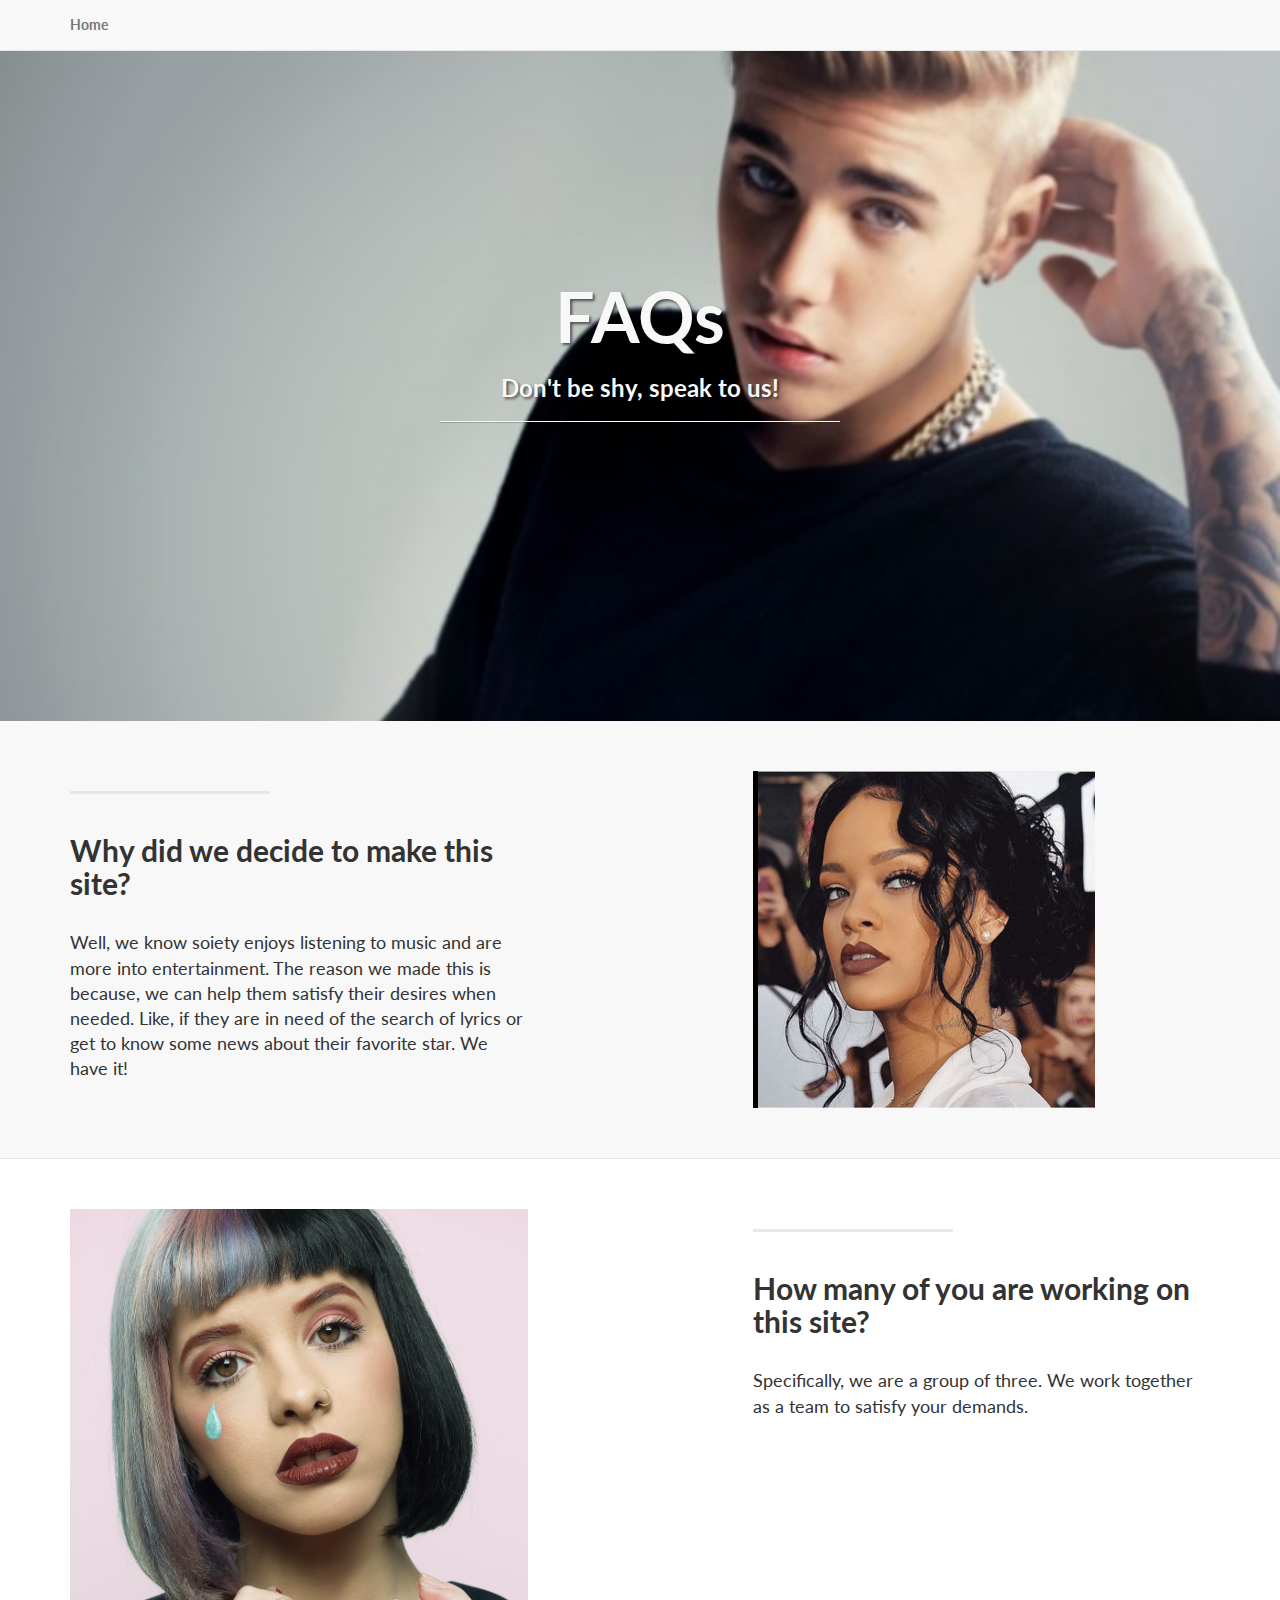
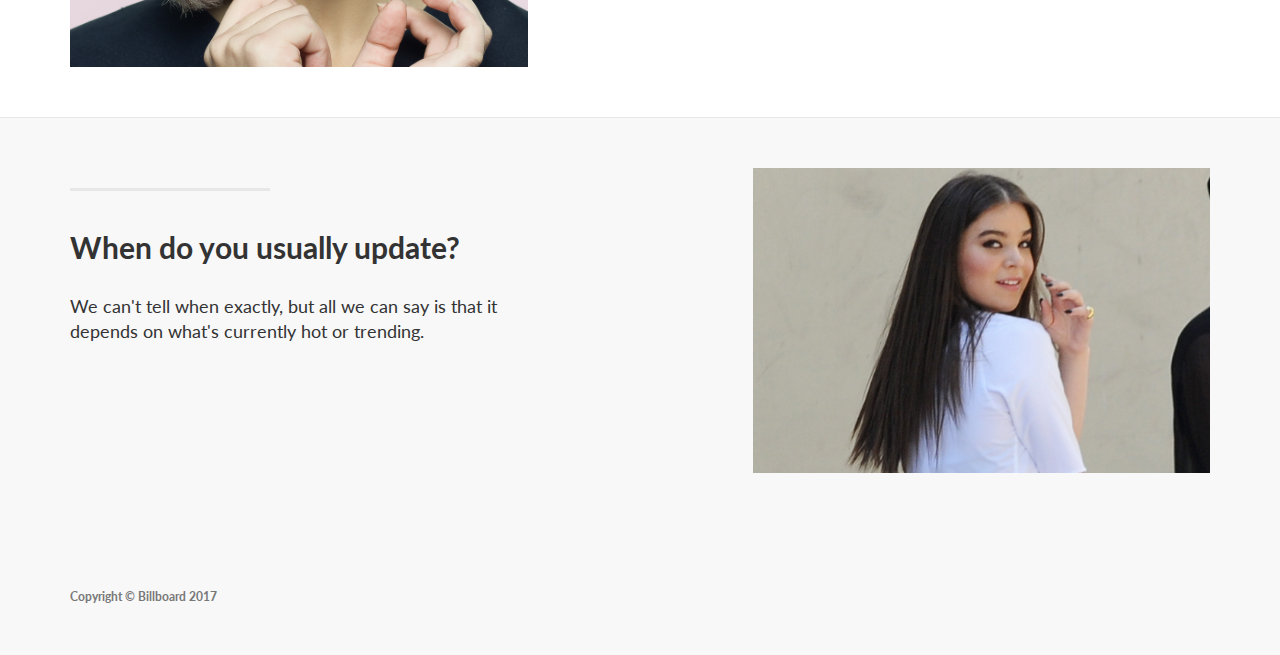
<file: faq.html>
<!DOCTYPE html>
<html lang="en">

<head>

    <meta charset="utf-8">
    <meta http-equiv="X-UA-Compatible" content="IE=edge">
    <meta name="viewport" content="width=device-width, initial-scale=1">
    <meta name="description" content="">
    <meta name="author" content="">

    <title>FAQs</title>

    <!-- Bootstrap Core CSS -->
    <link href="css/bootstrap.min.css" rel="stylesheet">

    <!-- Custom CSS -->
    <link href="css/landing-page-2.css" rel="stylesheet">

    <!-- Custom Fonts -->
    <link href="font-awesome/css/font-awesome.min.css" rel="stylesheet" type="text/css">
    <link href="https://fonts.googleapis.com/css?family=Lato:300,400,700,300italic,400italic,700italic" rel="stylesheet" type="text/css">

    <!-- HTML5 Shim and Respond.js IE8 support of HTML5 elements and media queries -->
    <!-- WARNING: Respond.js doesn't work if you view the page via file:// -->
    <!--[if lt IE 9]>
        <script src="https://oss.maxcdn.com/libs/html5shiv/3.7.0/html5shiv.js"></script>
        <script src="https://oss.maxcdn.com/libs/respond.js/1.4.2/respond.min.js"></script>
    <![endif]-->

</head>

<body>

    <!-- Navigation -->
    <nav class="navbar navbar-default navbar-fixed-top topnav" role="navigation">
        <div class="container topnav">
            <!-- Brand and toggle get grouped for better mobile display -->
            <div class="navbar-header">
                <button type="button" class="navbar-toggle" data-toggle="collapse" data-target="#bs-example-navbar-collapse-1">
                    <span class="sr-only"></span>
                    <span class="icon-bar"></span>
                    <span class="icon-bar"></span>
                    <span class="icon-bar"></span>
                </button>
                <a class="navbar-brand topnav" href="index.html">Home</a>
            </div>
    </nav>


    <!-- Header -->
    <a name="about"></a>
    <div class="intro-header">
        <div class="container">

            <div class="row">
                <div class="col-lg-12">
                    <div class="intro-message">
                        <h1>FAQs</h1>
                        <h3>Don't be shy, speak to us!</h3>
                        <hr class="intro-divider">
                    </div>
                </div>
            </div>

        </div>
        <!-- /.container -->

    </div>
    <!-- /.intro-header -->

    <!-- Page Content -->
<a  name="services"></a>
    <div class="content-section-a">

        <div class="container">
            <div class="row">
                <div class="col-lg-5 col-sm-6">
                    <hr class="section-heading-spacer">
                    <div class="clearfix"></div>
                    <h2 class="section-heading">Why did we decide to make this site?</h2>
                    <p class="lead">Well, we know soiety enjoys listening to music and are more into entertainment. The reason we made this is because, we can help them satisfy their desires when needed. Like, if they are in need of the search of lyrics or get to know some news about their favorite star. We have it!</p>
                </div>
                <div class="col-lg-5 col-lg-offset-2 col-sm-6">
                    <img class="img-responsive" src="img/ri-2.png" alt="">
                </div>
            </div>

        </div>
        <!-- /.container -->

    </div>
    <!-- /.content-section-a -->

    <div class="content-section-b">

        <div class="container">

            <div class="row">
                <div class="col-lg-5 col-lg-offset-1 col-sm-push-6  col-sm-6">
                    <hr class="section-heading-spacer">
                    <div class="clearfix"></div>
                    <h2 class="section-heading">How many of you are working on this site?</h2>
                    <p class="lead">Specifically, we are a group of three. We work together as a team to satisfy your demands.</p>
                </div>
                <div class="col-lg-5 col-sm-pull-6  col-sm-6">
                    <img class="img-responsive" src="img/me-4.jpg" alt="">
                </div>
            </div>

        </div>
        <!-- /.container -->

    </div>
    <!-- /.content-section-b -->

    <div class="content-section-a">

        <div class="container">

            <div class="row">
                <div class="col-lg-5 col-sm-6">
                    <hr class="section-heading-spacer">
                    <div class="clearfix"></div>
                    <h2 class="section-heading">When do you usually update?</h2>
                    <p class="lead">We can't tell when exactly, but all we can say is that it depends on what's currently hot or trending.</p>
                </div>
                <div class="col-lg-5 col-lg-offset-2 col-sm-6">
                    <img class="img-responsive" src="img/ha-3.jpg" alt="">
                </div>
            </div>

        </div>
        <!-- /.container -->

    </div>

    </div>
	
    <!-- Footer -->
    <footer>
        <div class="container">
            <div class="row">
                <div class="col-lg-12">
                    <p class="copyright text-muted small">Copyright &copy; Billboard 2017</p>
                </div>
            </div>
        </div>
    </footer>

    <!-- jQuery -->
    <script src="js/jquery.js"></script>

    <!-- Bootstrap Core JavaScript -->
    <script src="js/bootstrap.min.js"></script>

</body>

</html>
</file>
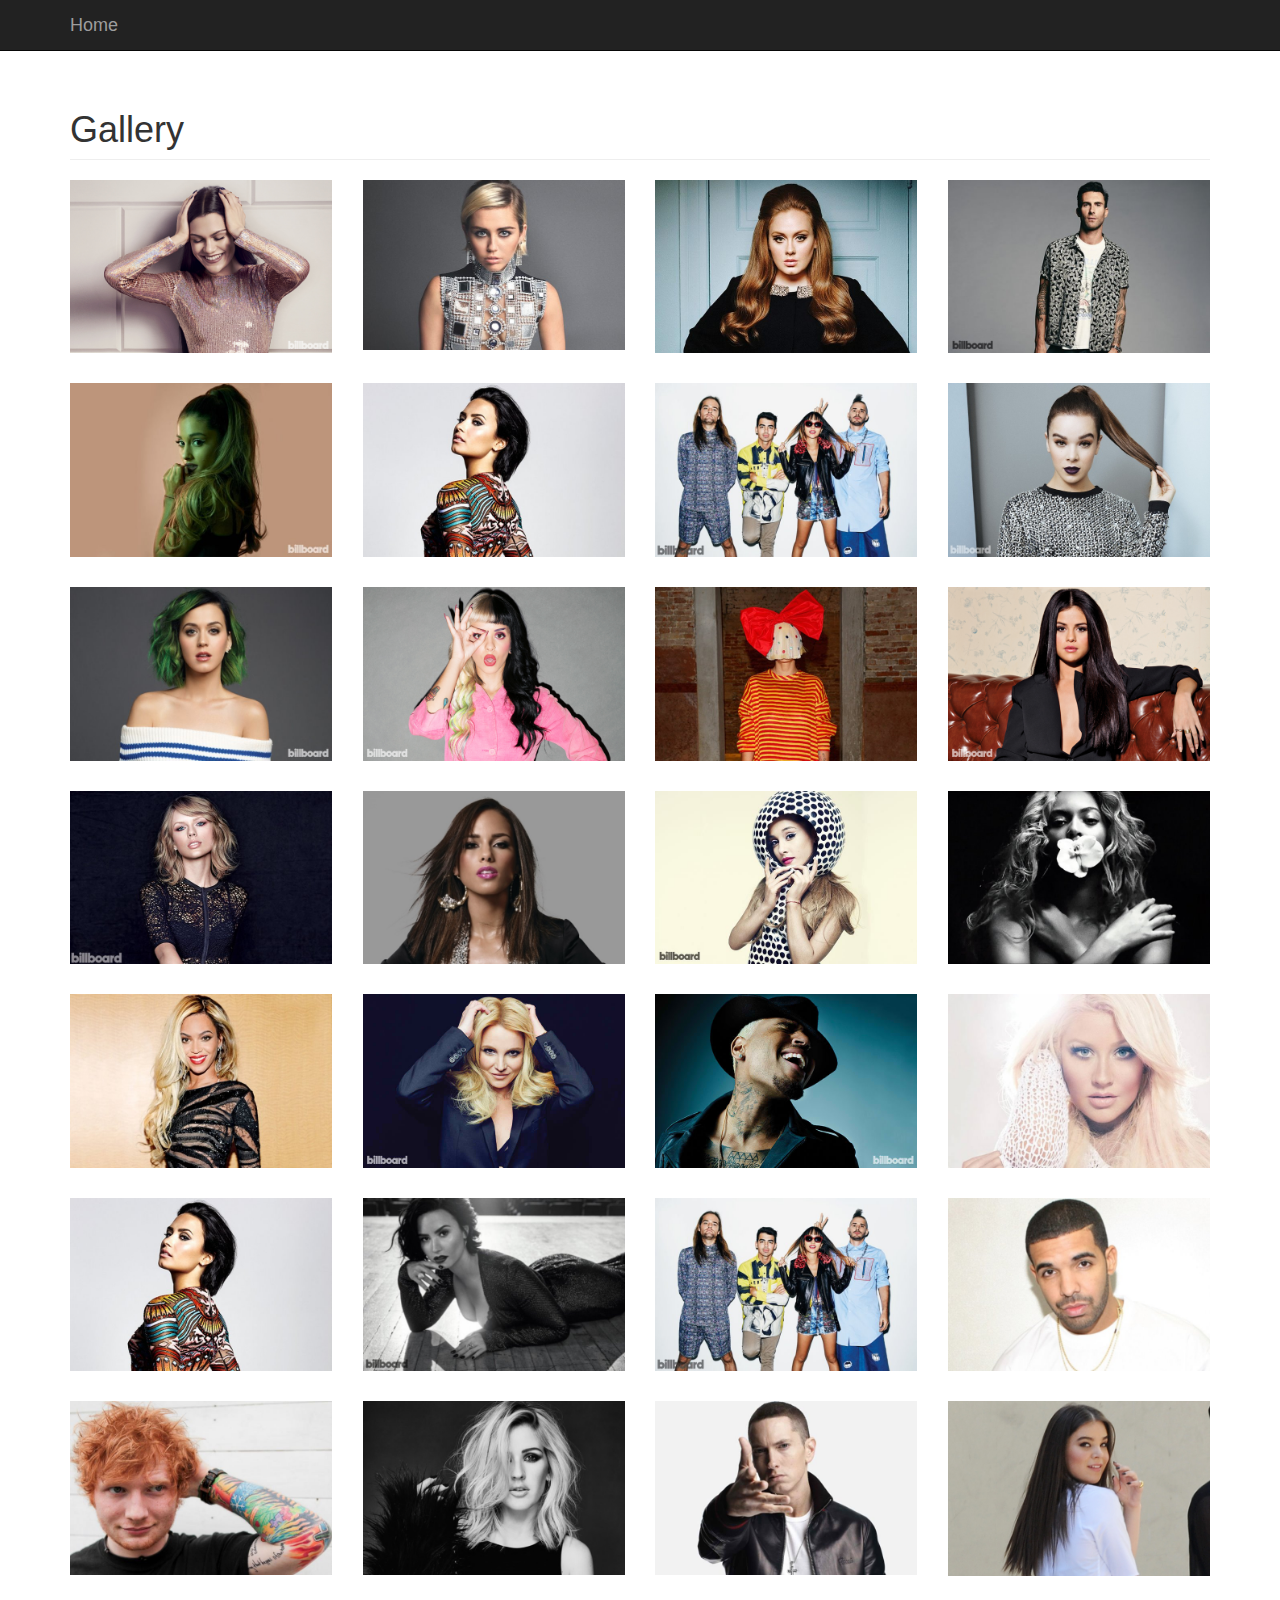
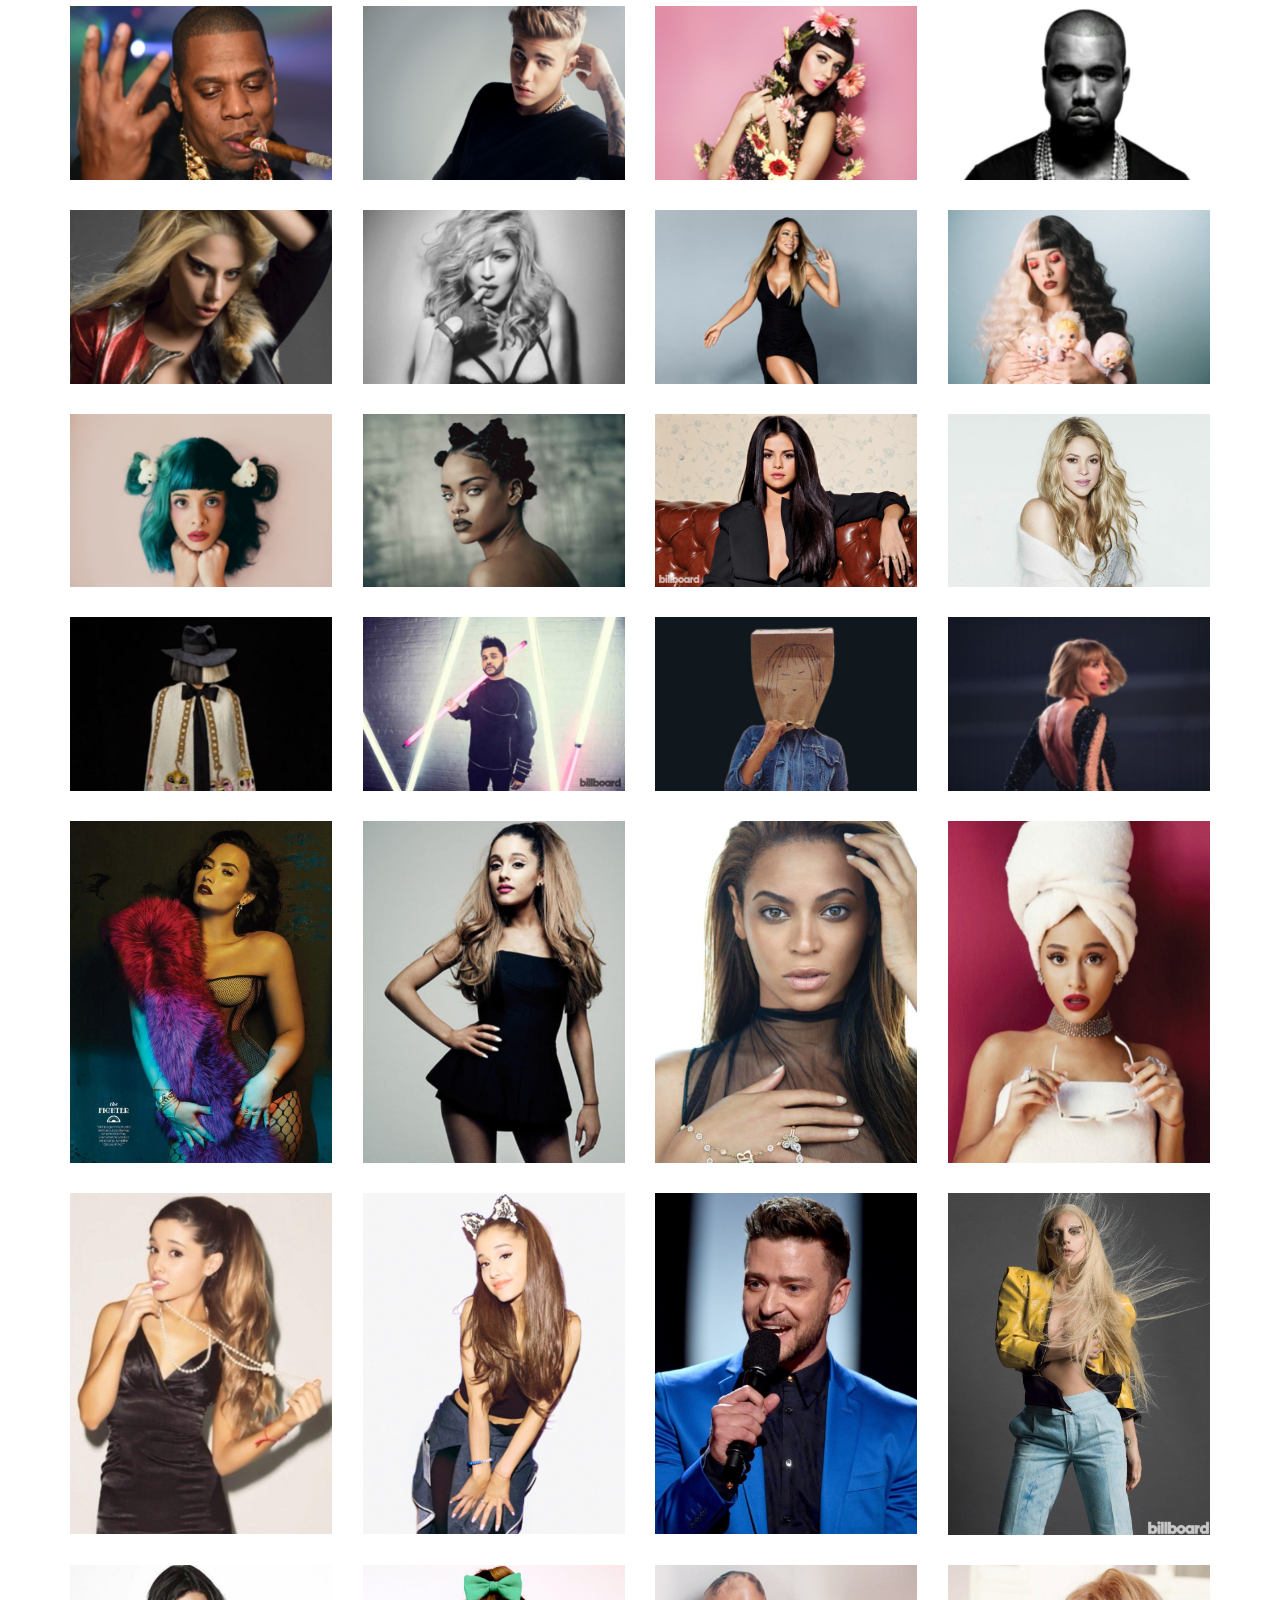
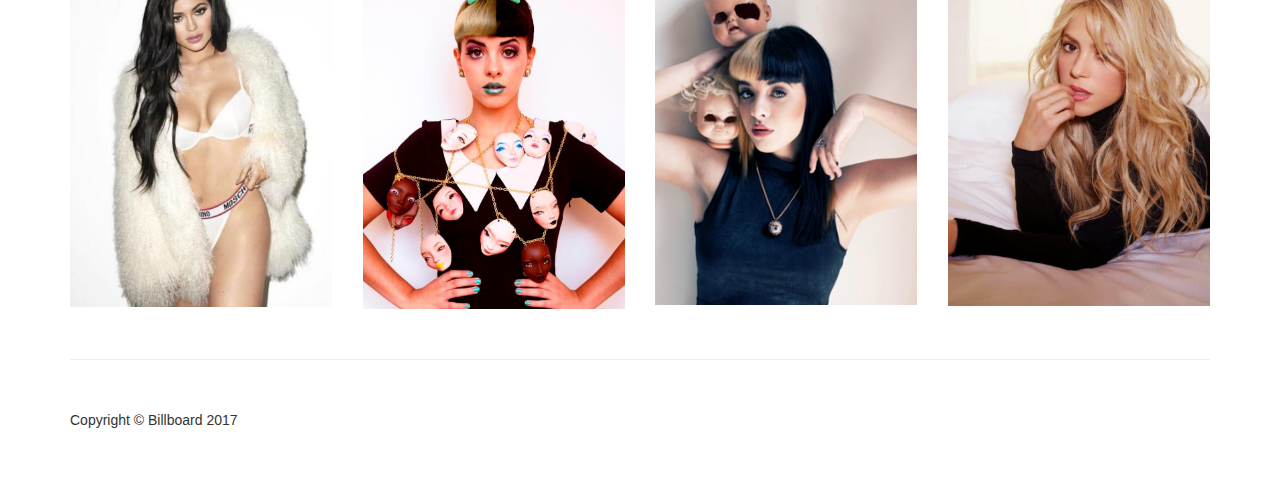
<file: gallery.html>
<!DOCTYPE html>
<html lang="en">

<head>

    <meta charset="utf-8">
    <meta http-equiv="X-UA-Compatible" content="IE=edge">
    <meta name="viewport" content="width=device-width, initial-scale=1">
    <meta name="description" content="">
    <meta name="author" content="">

    <title>Gallery</title>

    <!-- Bootstrap Core CSS -->
    <link href="css/gay.min.css" rel="stylesheet">

    <!-- Custom CSS -->
    <link href="css/gay-gallery.css" rel="stylesheet">

    <!-- HTML5 Shim and Respond.js IE8 support of HTML5 elements and media queries -->
    <!-- WARNING: Respond.js doesn't work if you view the page via file:// -->
    <!--[if lt IE 9]>
        <script src="https://oss.maxcdn.com/libs/html5shiv/3.7.0/html5shiv.js"></script>
        <script src="https://oss.maxcdn.com/libs/respond.js/1.4.2/respond.min.js"></script>
    <![endif]-->

</head>

<body>

    <!-- Navigation -->
    <nav class="navbar navbar-inverse navbar-fixed-top" role="navigation">
        <div class="container">
            <!-- Brand and toggle get grouped for better mobile display -->
            <div class="navbar-header">
                <button type="button" class="navbar-toggle" data-toggle="collapse" data-target="#bs-example-navbar-collapse-1">
                    <span class="sr-only"></span>
                    <span class="icon-bar"></span>
                    <span class="icon-bar"></span>
                    <span class="icon-bar"></span>
                </button>
                <a class="navbar-brand" href="index.html">Home</a>
            </div>
            <!-- Collect the nav links, forms, and other content for toggling -->
            <div class="collapse navbar-collapse" id="bs-example-navbar-collapse-1">
            </div>
            <!-- /.navbar-collapse -->
        </div>
        <!-- /.container -->
    </nav>

    <!-- Page Content -->
    <div class="container">

        <div class="row">

            <div class="col-lg-12">
                <h1 class="page-header">Gallery</h1>
            </div>

            <div class="col-lg-3 col-md-4 col-xs-6 thumb">
                    <img class="img-responsive" src="img/je-1.jpg" alt="">
            </div>

            <div class="col-lg-3 col-md-4 col-xs-6 thumb">
                    <img class="img-responsive" src="img/mi-1.jpg" alt="">
            </div>

            <div class="col-lg-3 col-md-4 col-xs-6 thumb">
                <img class="img-responsive" src="img/ad-1.jpg" alt="">
            </div>

            <div class="col-lg-3 col-md-4 col-xs-6 thumb">
                    <img class="img-responsive" src="img/ad1.jpg" alt="">
            </div>
            <div class="col-lg-3 col-md-4 col-xs-6 thumb">
                    <img class="img-responsive" src="img/ar-3.jpg" alt="">
            </div>

            <div class="col-lg-3 col-md-4 col-xs-6 thumb">
                    <img class="img-responsive" src="img/de-1.jpg" alt="">
            </div>

            <div class="col-lg-3 col-md-4 col-xs-6 thumb">
                    <img class="img-responsive" src="img/dn-1.jpg" alt="">
            </div>

            <div class="col-lg-3 col-md-4 col-xs-6 thumb">
                    <img class="img-responsive" src="img/ha-2.jpg" alt="">
            </div>

            <div class="col-lg-3 col-md-4 col-xs-6 thumb">
                    <img class="img-responsive" src="img/ka-1.jpg" alt="">
            </div>

            <div class="col-lg-3 col-md-4 col-xs-6 thumb">
                    <img class="img-responsive" src="img/me-2.jpg" alt="">
            </div>

            <div class="col-lg-3 col-md-4 col-xs-6 thumb">
                    <img class="img-responsive" src="img/si-1.jpg" alt="">
            </div>

            <div class="col-lg-3 col-md-4 col-xs-6 thumb">
                    <img class="img-responsive" src="img/se-1.jpg" alt="">
            </div>

            <div class="col-lg-3 col-md-4 col-xs-6 thumb">
                    <img class="img-responsive" src="img/ta-2.jpg" alt="">
            </div>

            <div class="col-lg-3 col-md-4 col-xs-6 thumb">
                    <img class="img-responsive" src="img/al-1.jpg" alt="">
            </div>

            <div class="col-lg-3 col-md-4 col-xs-6 thumb">
                    <img class="img-responsive" src="img/ar-2.jpg" alt="">
            </div>

            <div class="col-lg-3 col-md-4 col-xs-6 thumb">
                    <img class="img-responsive" src="img/be-2.jpg" alt="">
            </div>

            <div class="col-lg-3 col-md-4 col-xs-6 thumb">
                    <img class="img-responsive" src="img/be-3.jpg" alt="">
            </div>

            <div class="col-lg-3 col-md-4 col-xs-6 thumb">
                    <img class="img-responsive" src="img/br-1.jpg" alt="">
            </div>

            <div class="col-lg-3 col-md-4 col-xs-6 thumb">
                    <img class="img-responsive" src="img/ch-1.jpg" alt="">
            </div>

            <div class="col-lg-3 col-md-4 col-xs-6 thumb">
                    <img class="img-responsive" src="img/ch-2.jpg" alt="">
            </div>

            <div class="col-lg-3 col-md-4 col-xs-6 thumb">
                    <img class="img-responsive" src="img/de-1.jpg" alt="">
            </div>

            <div class="col-lg-3 col-md-4 col-xs-6 thumb">
                    <img class="img-responsive" src="img/de-3.jpg" alt="">
            </div>

            <div class="col-lg-3 col-md-4 col-xs-6 thumb">
                    <img class="img-responsive" src="img/dn-1.jpg" alt="">
            </div>

            <div class="col-lg-3 col-md-4 col-xs-6 thumb">
                    <img class="img-responsive" src="img/dr-1.jpg" alt="">
            </div>

            <div class="col-lg-3 col-md-4 col-xs-6 thumb">
                    <img class="img-responsive" src="img/ed-1.jpg" alt="">
            </div>

            <div class="col-lg-3 col-md-4 col-xs-6 thumb">
                    <img class="img-responsive" src="img/el-1.jpg" alt="">
            </div>

            <div class="col-lg-3 col-md-4 col-xs-6 thumb">
                    <img class="img-responsive" src="img/em-1.jpg" alt="">
            </div>

            <div class="col-lg-3 col-md-4 col-xs-6 thumb">
                    <img class="img-responsive" src="img/ha-3.jpg" alt="">
            </div>

            <div class="col-lg-3 col-md-4 col-xs-6 thumb">
                    <img class="img-responsive" src="img/ja-1.jpg" alt="">
            </div>

            <div class="col-lg-3 col-md-4 col-xs-6 thumb">
                    <img class="img-responsive" src="img/jus-1.jpg" alt="">
            </div>

            <div class="col-lg-3 col-md-4 col-xs-6 thumb">
                    <img class="img-responsive" src="img/ka-3.jpg" alt="">
            </div>

            <div class="col-lg-3 col-md-4 col-xs-6 thumb">
                    <img class="img-responsive" src="img/kan-1.jpg" alt="">
            </div>

            <div class="col-lg-3 col-md-4 col-xs-6 thumb">
                    <img class="img-responsive" src="img/la-5.jpg" alt="">
            </div>

            <div class="col-lg-3 col-md-4 col-xs-6 thumb">
                    <img class="img-responsive" src="img/ma-1.jpg" alt="">
            </div>

            <div class="col-lg-3 col-md-4 col-xs-6 thumb">
                    <img class="img-responsive" src="img/mar-1.jpg" alt="">
            </div>

            <div class="col-lg-3 col-md-4 col-xs-6 thumb">
                    <img class="img-responsive" src="img/me-8.jpg" alt="">
            </div>

            <div class="col-lg-3 col-md-4 col-xs-6 thumb">
                    <img class="img-responsive" src="img/me-13.jpg" alt="">
            </div>

            <div class="col-lg-3 col-md-4 col-xs-6 thumb">
                    <img class="img-responsive" src="img/ri-4.jpg" alt="">
            </div>

            <div class="col-lg-3 col-md-4 col-xs-6 thumb">
                    <img class="img-responsive" src="img/se-1.jpg" alt="">
            </div>

            <div class="col-lg-3 col-md-4 col-xs-6 thumb">
                    <img class="img-responsive" src="img/sh-3.jpg" alt="">
            </div>

            <div class="col-lg-3 col-md-4 col-xs-6 thumb">
                    <img class="img-responsive" src="img/si-2.jpg" alt="">
            </div>

            <div class="col-lg-3 col-md-4 col-xs-6 thumb">
                    <img class="img-responsive" src="img/we-1.jpg" alt="">
            </div>

            <div class="col-lg-3 col-md-4 col-xs-6 thumb">
                    <img class="img-responsive" src="img/si-3.jpg" alt="">
            </div>

            <div class="col-lg-3 col-md-4 col-xs-6 thumb">
                    <img class="img-responsive" src="img/ta-1.jpg" alt="">
            </div>

            <div class="col-lg-3 col-md-4 col-xs-6 thumb">
                    <img class="img-responsive" src="img/de-2.jpg" alt="">
            </div>

            <div class="col-lg-3 col-md-4 col-xs-6 thumb">
                    <img class="img-responsive" src="img/ar-1.jpg" alt="">
            </div>

            <div class="col-lg-3 col-md-4 col-xs-6 thumb">
                    <img class="img-responsive" src="img/be-1.jpg" alt="">
            </div>

            <div class="col-lg-3 col-md-4 col-xs-6 thumb">
                    <img class="img-responsive" src="img/ar-5.png" alt="">
            </div>

            <div class="col-lg-3 col-md-4 col-xs-6 thumb">
                    <img class="img-responsive" src="img/ar-6.jpg" alt="">
            </div>

            <div class="col-lg-3 col-md-4 col-xs-6 thumb">
                    <img class="img-responsive" src="img/ar-7.png" alt="">
            </div>

            <div class="col-lg-3 col-md-4 col-xs-6 thumb">
                    <img class="img-responsive" src="img/ju-1.jpg" alt="">
            </div>

            <div class="col-lg-3 col-md-4 col-xs-6 thumb">
                    <img class="img-responsive" src="img/la-3.jpg" alt="">
            </div>

            <div class="col-lg-3 col-md-4 col-xs-6 thumb">
                    <img class="img-responsive" src="img/ky-1.jpg" alt="">
            </div>

            <div class="col-lg-3 col-md-4 col-xs-6 thumb">
                    <img class="img-responsive" src="img/me-5.jpg" alt="">
            </div>

            <div class="col-lg-3 col-md-4 col-xs-6 thumb">
                    <img class="img-responsive" src="img/me-12.png" alt="">
            </div>
            
            <div class="col-lg-3 col-md-4 col-xs-6 thumb">
                    <img class="img-responsive" src="img/sh-4.jpg" alt="">
            </div>
        </div>

        <hr>

        <!-- Footer -->
        <footer>
            <div class="row">
                <div class="col-lg-12">
                    <p>Copyright &copy; Billboard 2017</p>
                </div>
            </div>
        </footer>

    </div>
    <!-- /.container -->

    <!-- jQuery -->
    <script src="js/jquery.js"></script>

    <!-- Bootstrap Core JavaScript -->
    <script src="js/bootstrap.min.js"></script>

</body>

</html>
</file>
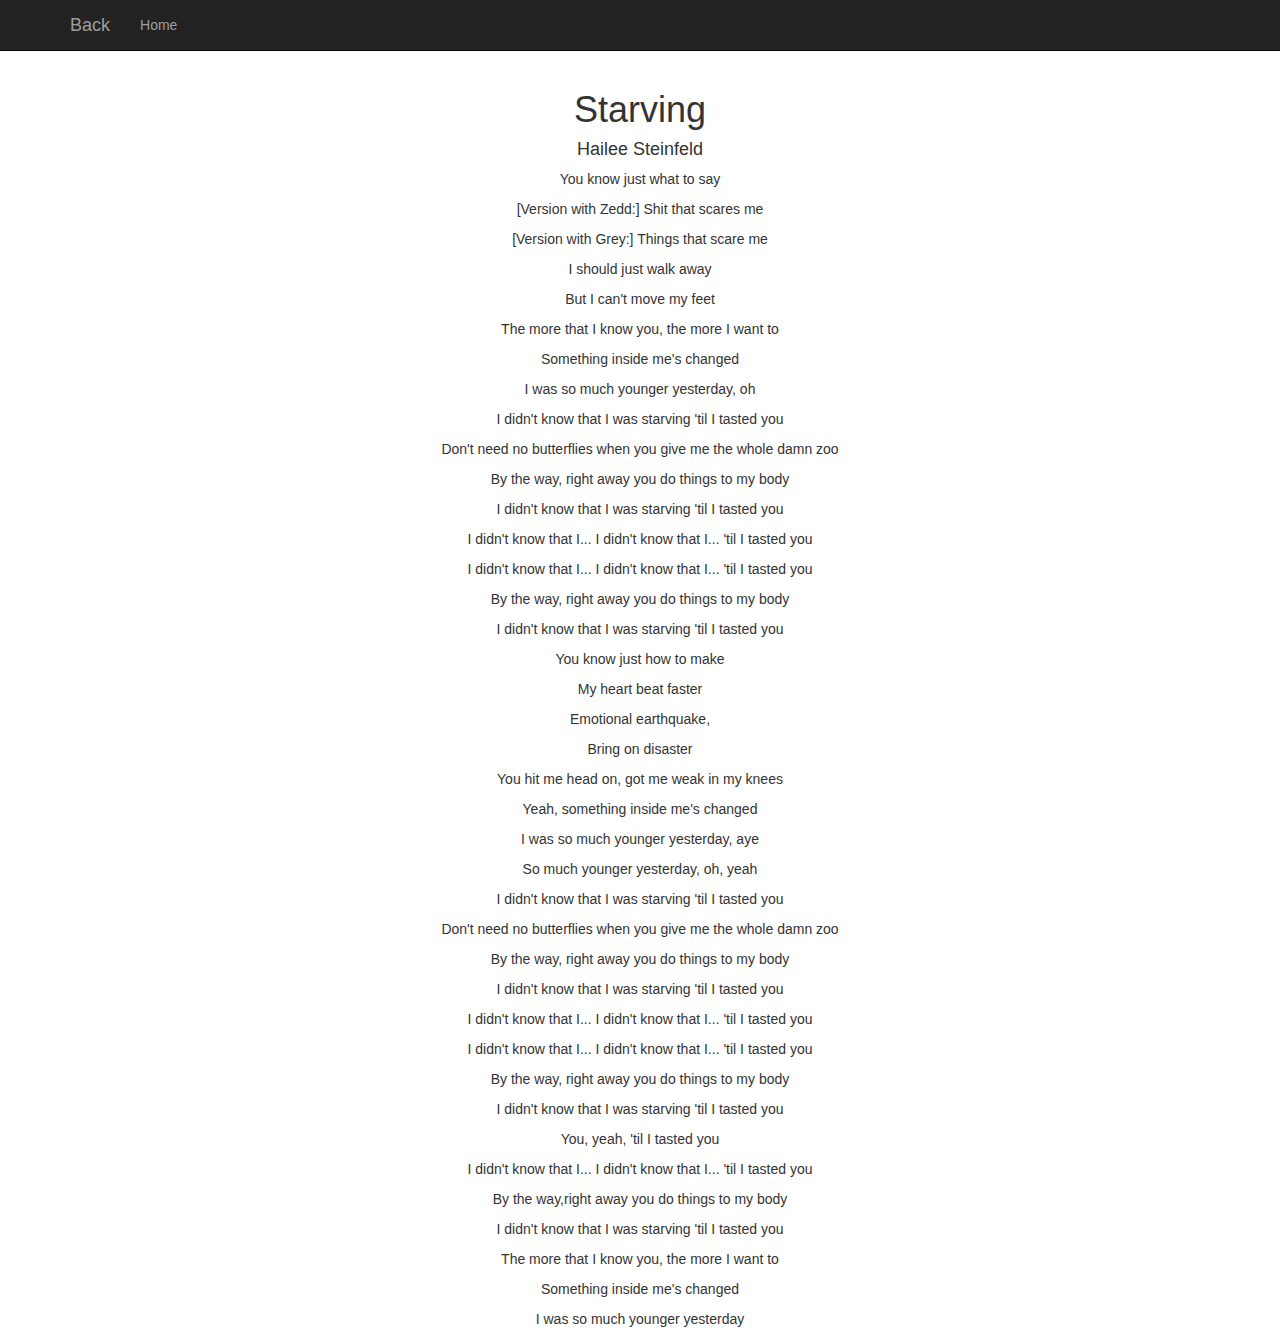
<file: hailee.html>
<!DOCTYPE html>
<html lang="en">

<head>

    <meta charset="utf-8">
    <meta http-equiv="X-UA-Compatible" content="IE=edge">
    <meta name="viewport" content="width=device-width, initial-scale=1">
    <meta name="description" content="">
    <meta name="author" content="">

    <title>Hailee Steinfeld - Starving</title>

    <!-- Bootstrap Core CSS -->
    <link href="css/melanie.min.css" rel="stylesheet">

    <!-- Custom CSS -->
    <style>
    body {
        padding-top: 70px;
        /* Required padding for .navbar-fixed-top. Remove if using .navbar-static-top. Change if height of navigation changes. */
    }
    </style>

    <!-- HTML5 Shim and Respond.js IE8 support of HTML5 elements and media queries -->
    <!-- WARNING: Respond.js doesn't work if you view the page via file:// -->
    <!--[if lt IE 9]>
        <script src="https://oss.maxcdn.com/libs/html5shiv/3.7.0/html5shiv.js"></script>
        <script src="https://oss.maxcdn.com/libs/respond.js/1.4.2/respond.min.js"></script>
    <![endif]-->

</head>

<body>

    <!-- Navigation -->
    <nav class="navbar navbar-inverse navbar-fixed-top" role="navigation">
        <div class="container">
            <!-- Brand and toggle get grouped for better mobile display -->
            <div class="navbar-header">
                <button type="button" class="navbar-toggle" data-toggle="collapse" data-target="#bs-example-navbar-collapse-1">
                    <span class="sr-only"></span>
                    <span class="icon-bar"></span>
                    <span class="icon-bar"></span>
                    <span class="icon-bar"></span>
                </button>
                <a class="navbar-brand" href="lyrics.html">Back</a>
            </div>
            <!-- Collect the nav links, forms, and other content for toggling -->
            <div class="collapse navbar-collapse" id="bs-example-navbar-collapse-1">
                <ul class="nav navbar-nav">
                    <li>
                        <a href="index.html">Home</a>
                    </li>
                </ul>
            </div>
            <!-- /.navbar-collapse -->
        </div>
        <!-- /.container -->
    </nav>

    <!-- Page Content -->
    <div class="container">

        <div class="row">
            <div class="col-lg-12 text-center">
                <h1>Starving</h1>
                <h4>Hailee Steinfeld</h4>
                <p>You know just what to say</p>
<p>[Version with Zedd:] Shit that scares me</p>
<p>[Version with Grey:] Things that scare me</p>
<p>I should just walk away</p>
<p>But I can't move my feet</p>

<p>The more that I know you, the more I want to</p>
<p>Something inside me's changed</p>
<p>I was so much younger yesterday, oh</p>

<p>I didn't know that I was starving 'til I tasted you</p>
<p>Don't need no butterflies when you give me the whole damn zoo</p>
<p>By the way, right away you do things to my body</p>
<p>I didn't know that I was starving 'til I tasted you</p>

<p>I didn't know that I... I didn't know that I... 'til I tasted you</p>
<p>I didn't know that I... I didn't know that I... 'til I tasted you</p>

<p>By the way, right away you do things to my body</p>
<p>I didn't know that I was starving 'til I tasted you</p>

<p>You know just how to make</p>
<p>My heart beat faster</p>
<p>Emotional earthquake,</p>
<p>Bring on disaster</p>

<p>You hit me head on, got me weak in my knees</p>
<p>Yeah, something inside me's changed</p>
<p>I was so much younger yesterday, aye</p>
<p>So much younger yesterday, oh, yeah</p>

<p>I didn't know that I was starving 'til I tasted you</p>
<p>Don't need no butterflies when you give me the whole damn zoo</p>
<p>By the way, right away you do things to my body</p>
<p>I didn't know that I was starving 'til I tasted you</p>

<p>I didn't know that I... I didn't know that I... 'til I tasted you</p>
<p>I didn't know that I... I didn't know that I... 'til I tasted you</p>

<p>By the way, right away you do things to my body</p>
<p>I didn't know that I was starving 'til I tasted you</p>
<p>You, yeah, 'til I tasted you</p>

<p>I didn't know that I... I didn't know that I... 'til I tasted you</p>

<p>By the way,right away you do things to my body</p>
<p>I didn't know that I was starving 'til I tasted you</p>

<p>The more that I know you, the more I want to</p>
<p>Something inside me's changed</p>
<p>I was so much younger yesterday</p>
            </div>
        </div>
        <!-- /.row -->

    </div>
    <!-- /.container -->

    <!-- jQuery Version 1.11.1 -->
    <script src="js/jquery.js"></script>

    <!-- Bootstrap Core JavaScript -->
    <script src="js/bootstrap.min.js"></script>

</body>

</html>
</file>
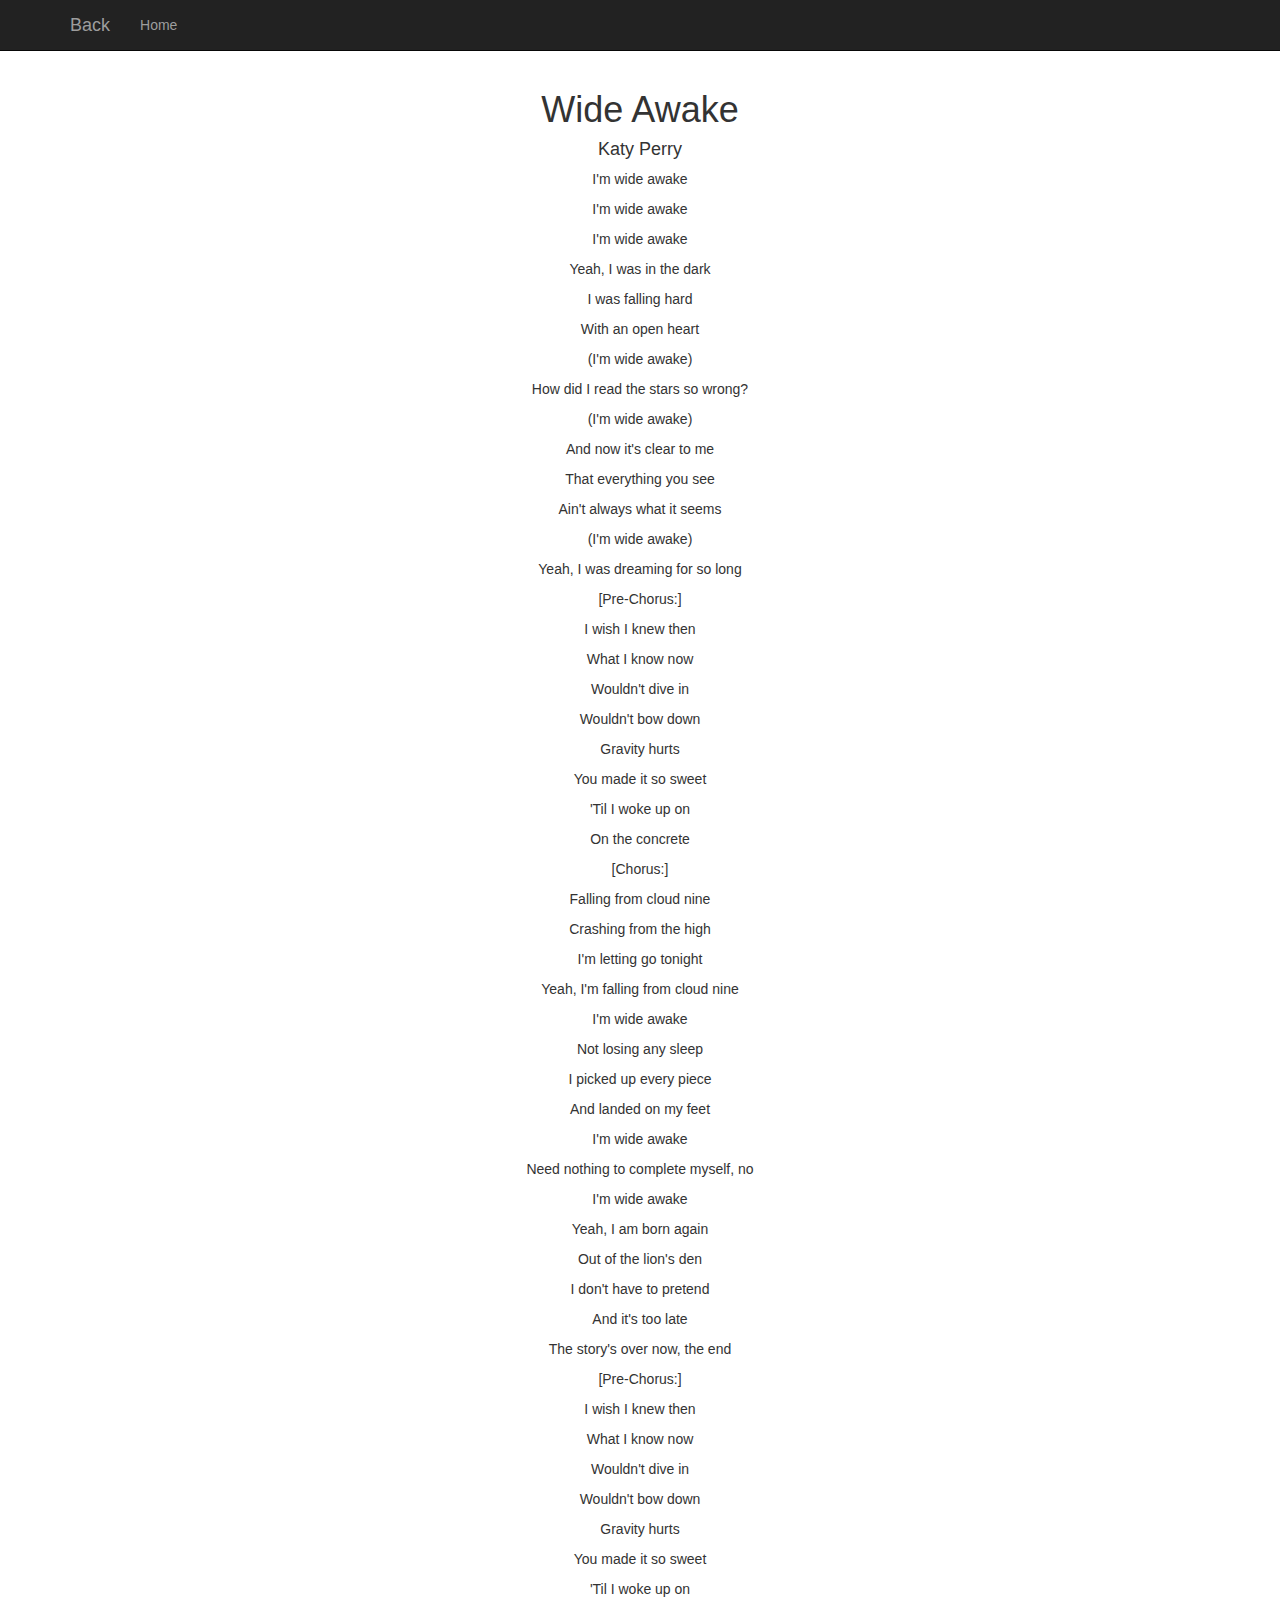
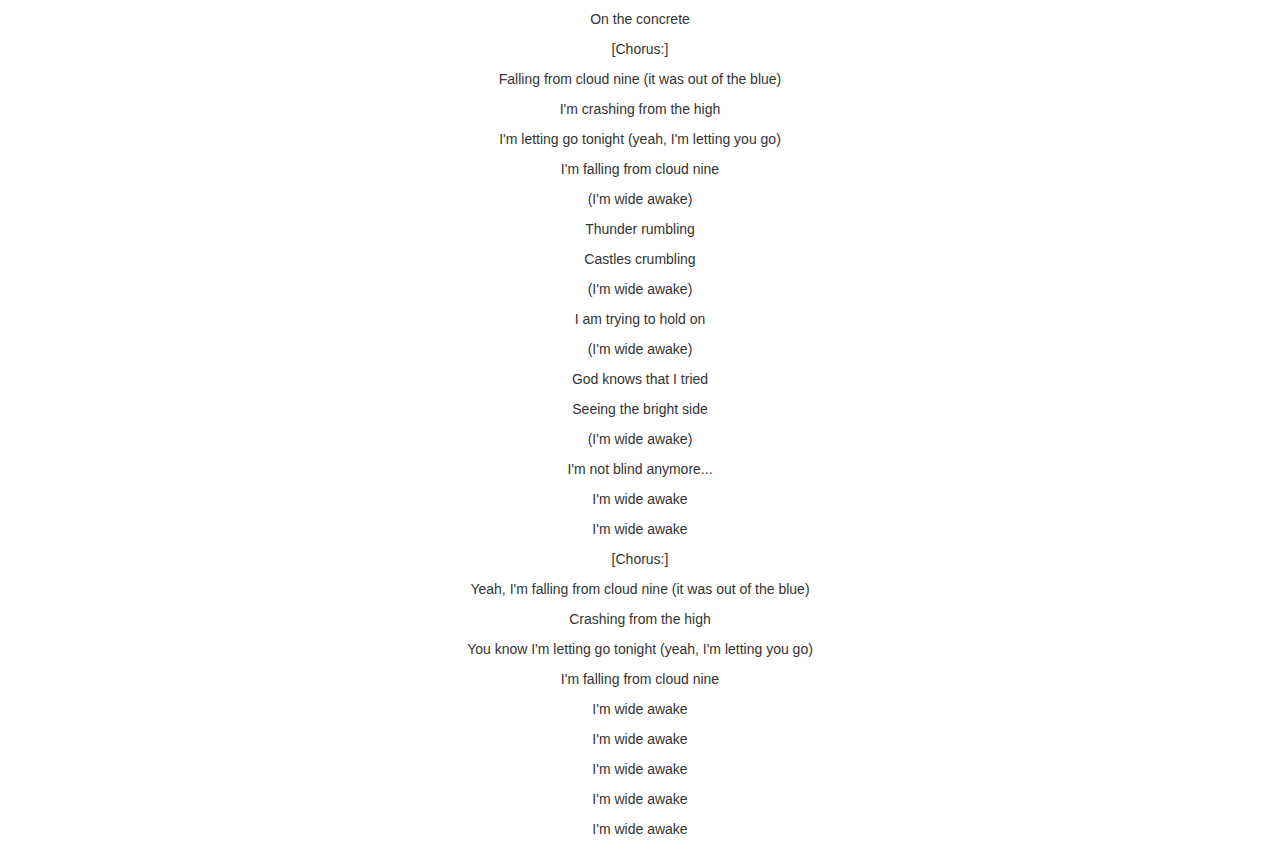
<file: katy.html>
<!DOCTYPE html>
<html lang="en">

<head>

    <meta charset="utf-8">
    <meta http-equiv="X-UA-Compatible" content="IE=edge">
    <meta name="viewport" content="width=device-width, initial-scale=1">
    <meta name="description" content="">
    <meta name="author" content="">

    <title>Katy Perty - Wide Awake</title>

    <!-- Bootstrap Core CSS -->
    <link href="css/melanie.min.css" rel="stylesheet">

    <!-- Custom CSS -->
    <style>
    body {
        padding-top: 70px;
        /* Required padding for .navbar-fixed-top. Remove if using .navbar-static-top. Change if height of navigation changes. */
    }
    </style>

    <!-- HTML5 Shim and Respond.js IE8 support of HTML5 elements and media queries -->
    <!-- WARNING: Respond.js doesn't work if you view the page via file:// -->
    <!--[if lt IE 9]>
        <script src="https://oss.maxcdn.com/libs/html5shiv/3.7.0/html5shiv.js"></script>
        <script src="https://oss.maxcdn.com/libs/respond.js/1.4.2/respond.min.js"></script>
    <![endif]-->

</head>

<body>

    <!-- Navigation -->
    <nav class="navbar navbar-inverse navbar-fixed-top" role="navigation">
        <div class="container">
            <!-- Brand and toggle get grouped for better mobile display -->
            <div class="navbar-header">
                <button type="button" class="navbar-toggle" data-toggle="collapse" data-target="#bs-example-navbar-collapse-1">
                    <span class="sr-only"></span>
                    <span class="icon-bar"></span>
                    <span class="icon-bar"></span>
                    <span class="icon-bar"></span>
                </button>
                <a class="navbar-brand" href="lyrics.html">Back</a>
            </div>
            <!-- Collect the nav links, forms, and other content for toggling -->
            <div class="collapse navbar-collapse" id="bs-example-navbar-collapse-1">
                <ul class="nav navbar-nav">
                    <li>
                        <a href="index.html">Home</a>
                    </li>
                </ul>
            </div>
            <!-- /.navbar-collapse -->
        </div>
        <!-- /.container -->
    </nav>

    <!-- Page Content -->
    <div class="container">

        <div class="row">
            <div class="col-lg-12 text-center">
                <h1>Wide Awake</h1>
                <h4>Katy Perry</h4>
                <p>I'm wide awake</p>
<p>I'm wide awake</p>

<p>I'm wide awake</p>
<p>Yeah, I was in the dark</p>
<p>I was falling hard</p>
<p>With an open heart</p>
<p>(I'm wide awake)</p>
<p>How did I read the stars so wrong?</p>
<p>(I'm wide awake)</p>
<p>And now it's clear to me</p>
<p>That everything you see</p>
<p>Ain't always what it seems</p>
<p>(I'm wide awake)</p>
<p>Yeah, I was dreaming for so long</p>

<p>[Pre-Chorus:]</p>
<p>I wish I knew then</p>
<p>What I know now</p>
<p>Wouldn't dive in</p>
<p>Wouldn't bow down</p>
<p>Gravity hurts</p>
<p>You made it so sweet</p>
<p>'Til I woke up on</p>
<p>On the concrete</p>

<p>[Chorus:]</p>
<p>Falling from cloud nine</p>
<p>Crashing from the high</p>
<p>I'm letting go tonight</p>
<p>Yeah, I'm falling from cloud nine</p>

<p>I'm wide awake</p>
<p>Not losing any sleep</p>
<p>I picked up every piece</p>
<p>And landed on my feet</p>
<p>I'm wide awake</p>
<p>Need nothing to complete myself, no</p>

<p>I'm wide awake</p>
<p>Yeah, I am born again</p>
<p>Out of the lion's den</p>
<p>I don't have to pretend</p>
<p>And it's too late</p>
<p>The story's over now, the end</p>

<p>[Pre-Chorus:]</p>
<p>I wish I knew then</p>
<p>What I know now</p>
<p>Wouldn't dive in</p>
<p>Wouldn't bow down</p>
<p>Gravity hurts</p>
<p>You made it so sweet</p>
<p>'Til I woke up on</p>
<p>On the concrete</p>

<p>[Chorus:]</p>
<p>Falling from cloud nine (it was out of the blue)</p>
<p>I'm crashing from the high</p>
<p>I'm letting go tonight (yeah, I'm letting you go)</p>
<p>I'm falling from cloud nine</p>

<p>(I'm wide awake)</p>
<p>Thunder rumbling</p>
<p>Castles crumbling</p>
<p>(I'm wide awake)</p>
<p>I am trying to hold on</p>
<p>(I'm wide awake)</p>
<p>God knows that I tried</p>
<p>Seeing the bright side</p>
<p>(I'm wide awake)</p>
<p>I'm not blind anymore...</p>

<p>I'm wide awake</p>
<p>I'm wide awake</p>

<p>[Chorus:]</p>
<p>Yeah, I'm falling from cloud nine (it was out of the blue)</p>
<p>Crashing from the high</p>
<p>You know I'm letting go tonight (yeah, I'm letting you go)</p>
<p>I'm falling from cloud nine</p>

<p>I'm wide awake</p>
<p>I'm wide awake</p>
<p>I'm wide awake</p>
<p>I'm wide awake</p>
<p>I'm wide awake</p>
            </div>
        </div>
        <!-- /.row -->

    </div>
    <!-- /.container -->

    <!-- jQuery Version 1.11.1 -->
    <script src="js/jquery.js"></script>

    <!-- Bootstrap Core JavaScript -->
    <script src="js/bootstrap.min.js"></script>

</body>

</html>
</file>
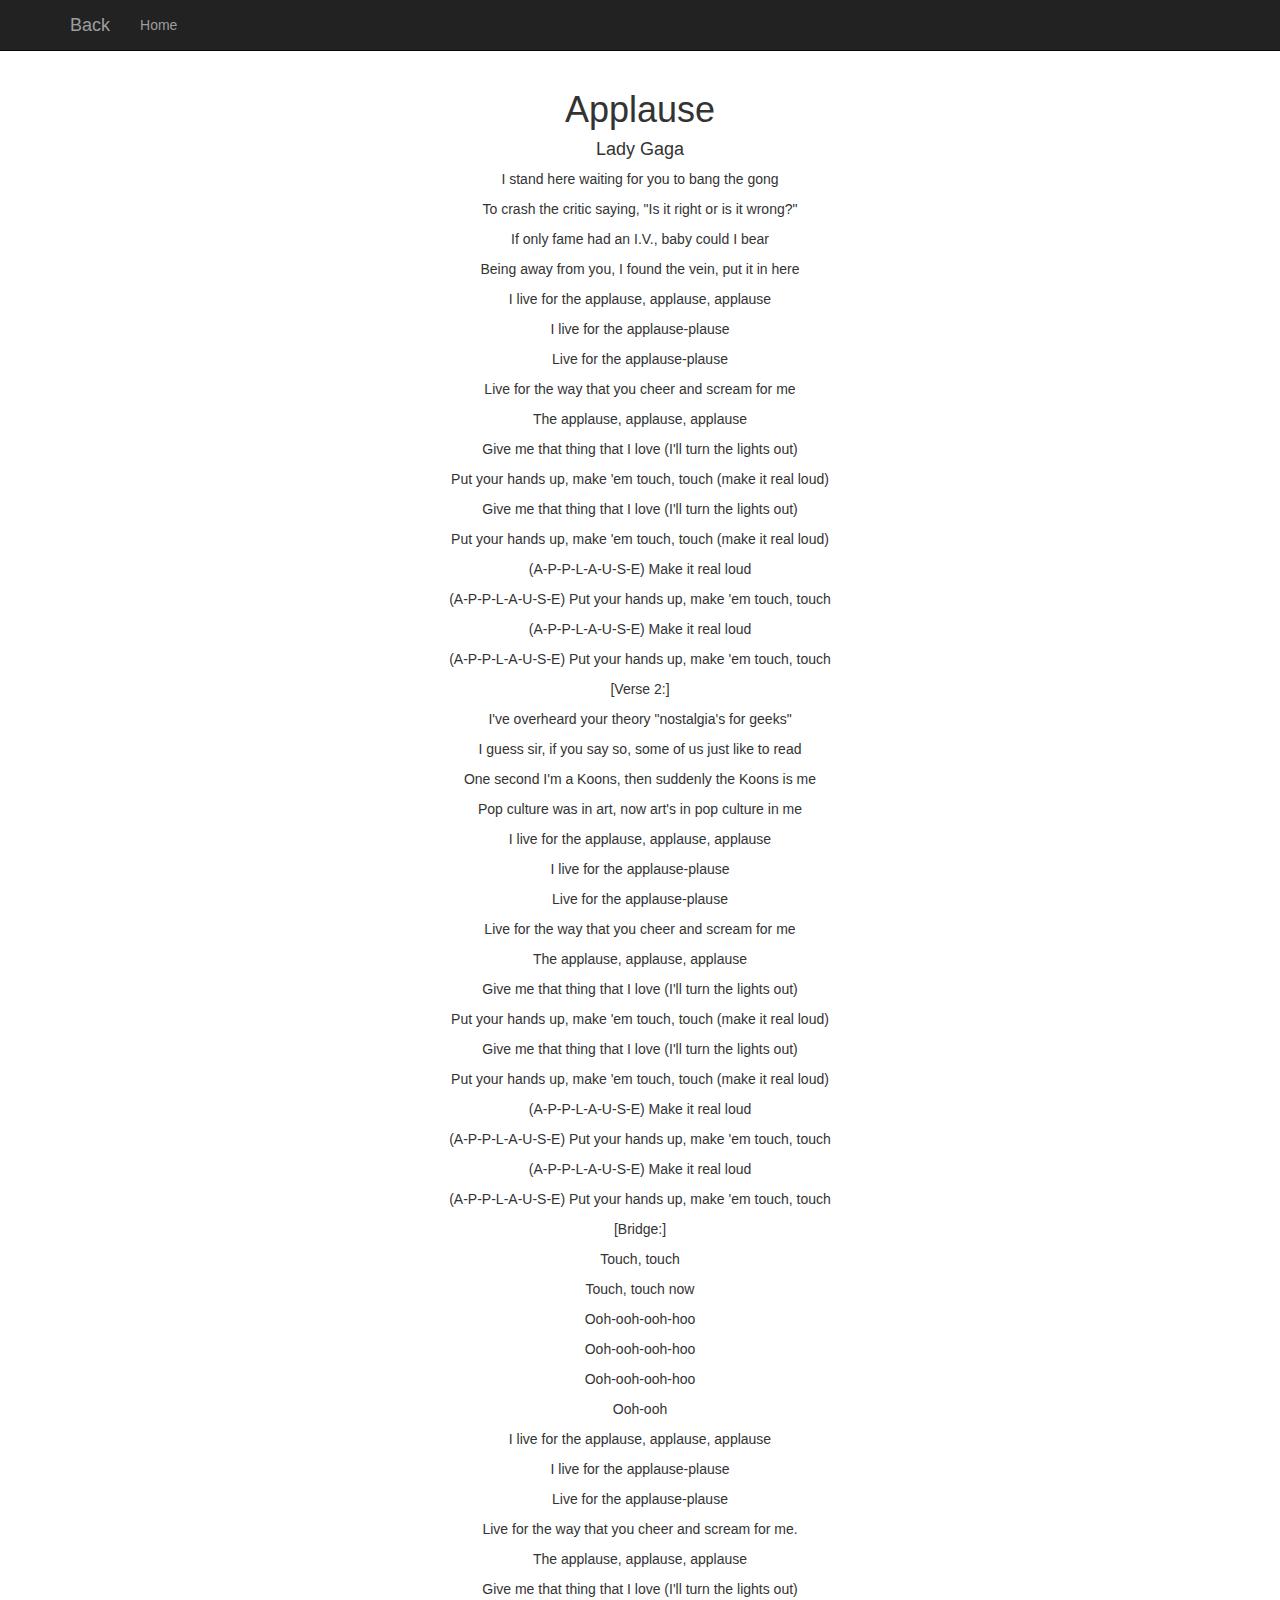
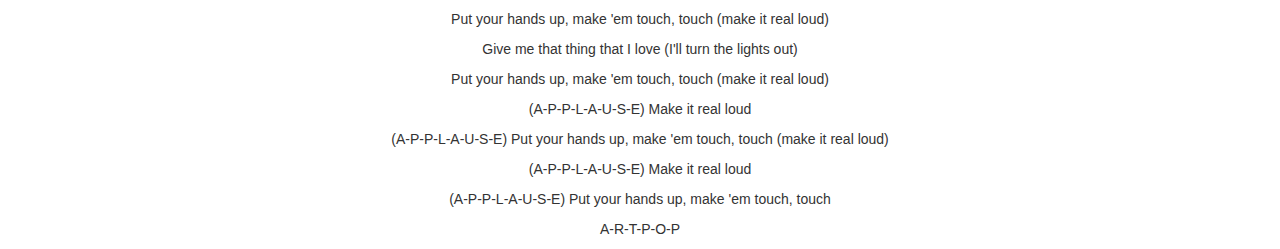
<file: lady.html>
<!DOCTYPE html>
<html lang="en">

<head>

    <meta charset="utf-8">
    <meta http-equiv="X-UA-Compatible" content="IE=edge">
    <meta name="viewport" content="width=device-width, initial-scale=1">
    <meta name="description" content="">
    <meta name="author" content="">

    <title>Lady Gaga - Applause</title>

    <!-- Bootstrap Core CSS -->
    <link href="css/melanie.min.css" rel="stylesheet">

    <!-- Custom CSS -->
    <style>
    body {
        padding-top: 70px;
        /* Required padding for .navbar-fixed-top. Remove if using .navbar-static-top. Change if height of navigation changes. */
    }
    </style>

    <!-- HTML5 Shim and Respond.js IE8 support of HTML5 elements and media queries -->
    <!-- WARNING: Respond.js doesn't work if you view the page via file:// -->
    <!--[if lt IE 9]>
        <script src="https://oss.maxcdn.com/libs/html5shiv/3.7.0/html5shiv.js"></script>
        <script src="https://oss.maxcdn.com/libs/respond.js/1.4.2/respond.min.js"></script>
    <![endif]-->

</head>

<body>

    <!-- Navigation -->
    <nav class="navbar navbar-inverse navbar-fixed-top" role="navigation">
        <div class="container">
            <!-- Brand and toggle get grouped for better mobile display -->
            <div class="navbar-header">
                <button type="button" class="navbar-toggle" data-toggle="collapse" data-target="#bs-example-navbar-collapse-1">
                    <span class="sr-only"></span>
                    <span class="icon-bar"></span>
                    <span class="icon-bar"></span>
                    <span class="icon-bar"></span>
                </button>
                <a class="navbar-brand" href="lyrics.html">Back</a>
            </div>
            <!-- Collect the nav links, forms, and other content for toggling -->
            <div class="collapse navbar-collapse" id="bs-example-navbar-collapse-1">
                <ul class="nav navbar-nav">
                    <li>
                        <a href="index.html">Home</a>
                    </li>
                </ul>
            </div>
            <!-- /.navbar-collapse -->
        </div>
        <!-- /.container -->
    </nav>

    <!-- Page Content -->
    <div class="container">

        <div class="row">
            <div class="col-lg-12 text-center">
                <h1>Applause</h1>
                <h4>Lady Gaga</h4>
                I stand here waiting for you to bang the gong</p>
<p>To crash the critic saying, "Is it right or is it wrong?"</p>
<p>If only fame had an I.V., baby could I bear</p>
<p>Being away from you, I found the vein, put it in here</p>

<p>I live for the applause, applause, applause</p>
<p>I live for the applause-plause</p>
<p>Live for the applause-plause</p>
<p>Live for the way that you cheer and scream for me</p>
<p>The applause, applause, applause</p>

<p>Give me that thing that I love (I'll turn the lights out)</p>
<p>Put your hands up, make 'em touch, touch (make it real loud)</p>
<p>Give me that thing that I love (I'll turn the lights out)</p>
<p>Put your hands up, make 'em touch, touch (make it real loud)</p>

<p>(A-P-P-L-A-U-S-E) Make it real loud</p>
<p>(A-P-P-L-A-U-S-E) Put your hands up, make 'em touch, touch</p>
<p>(A-P-P-L-A-U-S-E) Make it real loud</p>
<p>(A-P-P-L-A-U-S-E) Put your hands up, make 'em touch, touch</p>

<p>[Verse 2:]</p>
<p>I've overheard your theory "nostalgia's for geeks"</p>
<p>I guess sir, if you say so, some of us just like to read</p>
<p>One second I'm a Koons, then suddenly the Koons is me</p>
<p>Pop culture was in art, now art's in pop culture in me</p>

<p>I live for the applause, applause, applause</p>
<p>I live for the applause-plause</p>
<p>Live for the applause-plause</p>
<p>Live for the way that you cheer and scream for me</p>
<p>The applause, applause, applause</p>

<p>Give me that thing that I love (I'll turn the lights out)</p>
<p>Put your hands up, make 'em touch, touch (make it real loud)</p>
<p>Give me that thing that I love (I'll turn the lights out)</p>
<p>Put your hands up, make 'em touch, touch (make it real loud)</p>

<p>(A-P-P-L-A-U-S-E) Make it real loud</p>
<p>(A-P-P-L-A-U-S-E) Put your hands up, make 'em touch, touch</p>
<p>(A-P-P-L-A-U-S-E) Make it real loud</p>
<p>(A-P-P-L-A-U-S-E) Put your hands up, make 'em touch, touch</p>

<p>[Bridge:]</p>
<p>Touch, touch</p>
<p>Touch, touch now</p>
<p>Ooh-ooh-ooh-hoo</p>
<p>Ooh-ooh-ooh-hoo</p>
<p>Ooh-ooh-ooh-hoo</p>
<p>Ooh-ooh</p>

<p>I live for the applause, applause, applause</p>
<p>I live for the applause-plause</p>
<p>Live for the applause-plause</p>
<p>Live for the way that you cheer and scream for me.</p>
<p>The applause, applause, applause</p>

<p>Give me that thing that I love (I'll turn the lights out)</p>
<p>Put your hands up, make 'em touch, touch (make it real loud)</p>
<p>Give me that thing that I love (I'll turn the lights out)</p>
<p>Put your hands up, make 'em touch, touch (make it real loud)</p>

<p>(A-P-P-L-A-U-S-E) Make it real loud</p>
<p>(A-P-P-L-A-U-S-E) Put your hands up, make 'em touch, touch (make it real loud)</p>
<p>(A-P-P-L-A-U-S-E) Make it real loud</p>
<p>(A-P-P-L-A-U-S-E) Put your hands up, make 'em touch, touch</p>

<p>A-R-T-P-O-P</p>
            </div>
        </div>
        <!-- /.row -->

    </div>
    <!-- /.container -->

    <!-- jQuery Version 1.11.1 -->
    <script src="js/jquery.js"></script>

    <!-- Bootstrap Core JavaScript -->
    <script src="js/bootstrap.min.js"></script>

</body>

</html>
</file>
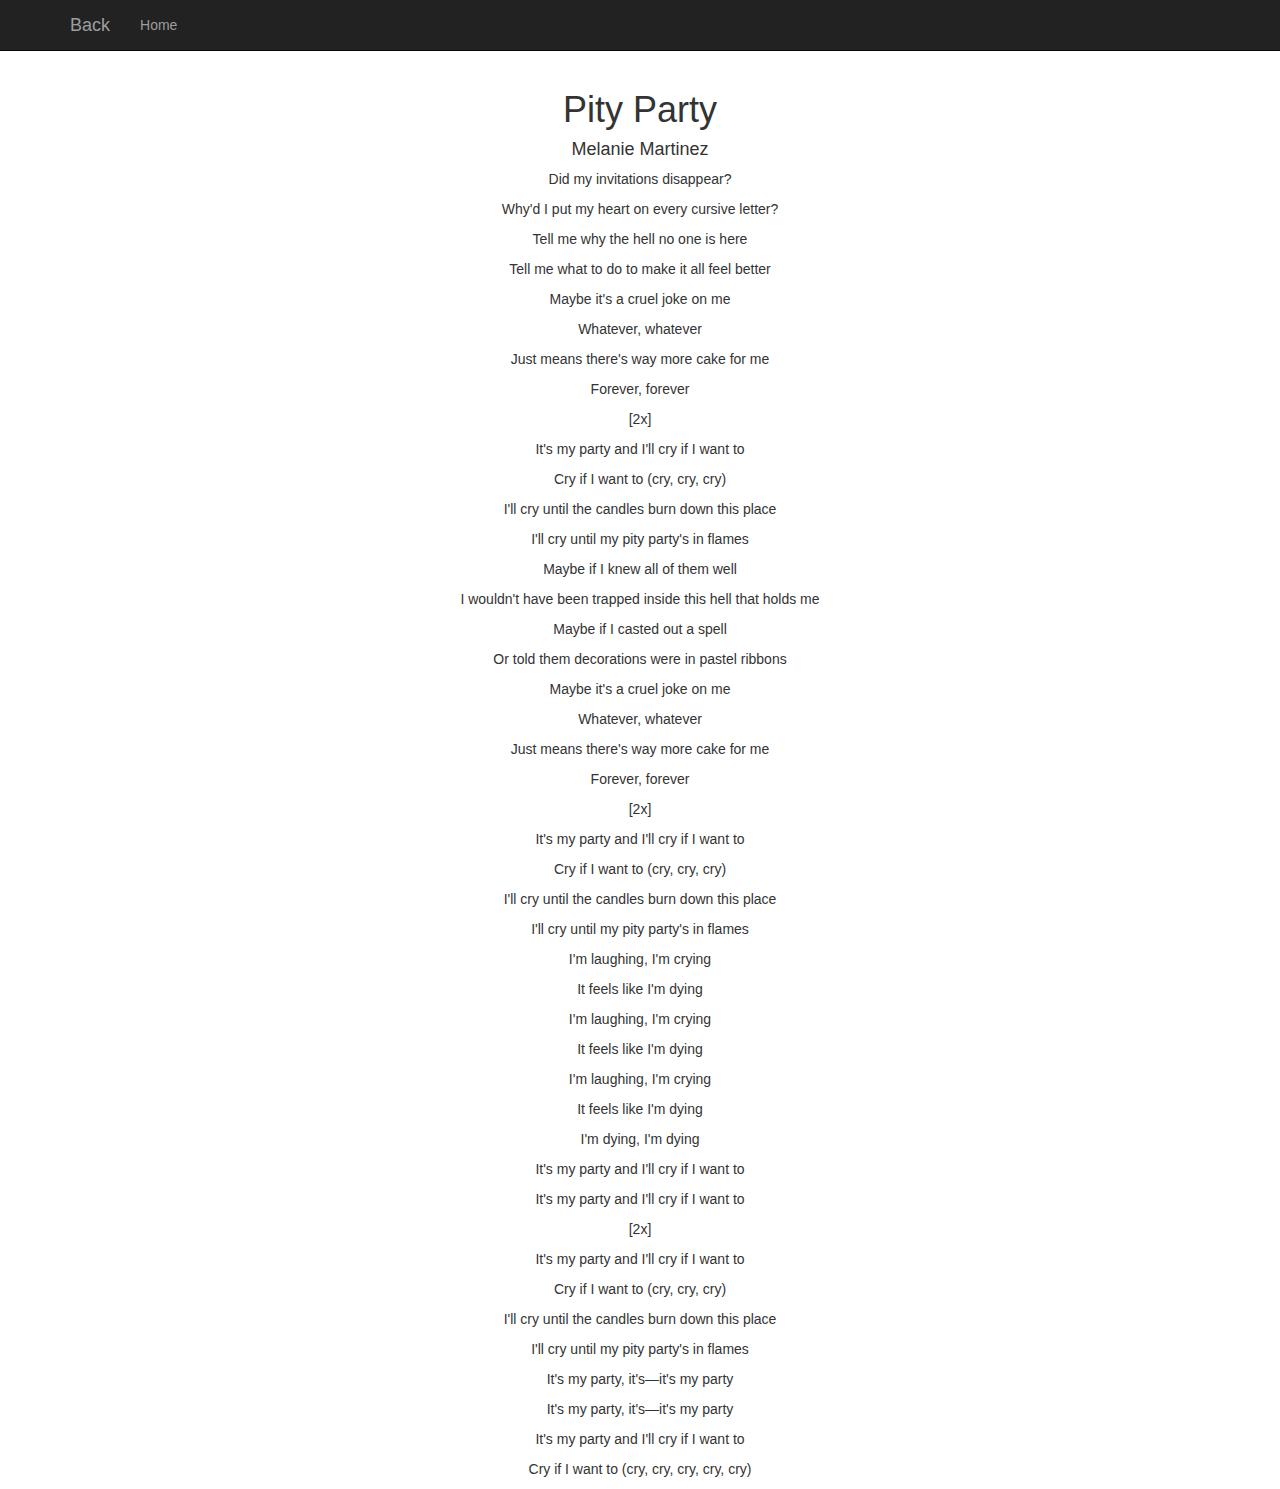
<file: melanie.html>
<!DOCTYPE html>
<html lang="en">

<head>

    <meta charset="utf-8">
    <meta http-equiv="X-UA-Compatible" content="IE=edge">
    <meta name="viewport" content="width=device-width, initial-scale=1">
    <meta name="description" content="">
    <meta name="author" content="">

    <title>Melanie Martinez - Pity Party</title>

    <!-- Bootstrap Core CSS -->
    <link href="css/melanie.min.css" rel="stylesheet">

    <!-- Custom CSS -->
    <style>
    body {
        padding-top: 70px;
        /* Required padding for .navbar-fixed-top. Remove if using .navbar-static-top. Change if height of navigation changes. */
    }
    </style>

    <!-- HTML5 Shim and Respond.js IE8 support of HTML5 elements and media queries -->
    <!-- WARNING: Respond.js doesn't work if you view the page via file:// -->
    <!--[if lt IE 9]>
        <script src="https://oss.maxcdn.com/libs/html5shiv/3.7.0/html5shiv.js"></script>
        <script src="https://oss.maxcdn.com/libs/respond.js/1.4.2/respond.min.js"></script>
    <![endif]-->

</head>

<body>

    <!-- Navigation -->
    <nav class="navbar navbar-inverse navbar-fixed-top" role="navigation">
        <div class="container">
            <!-- Brand and toggle get grouped for better mobile display -->
            <div class="navbar-header">
                <button type="button" class="navbar-toggle" data-toggle="collapse" data-target="#bs-example-navbar-collapse-1">
                    <span class="sr-only"></span>
                    <span class="icon-bar"></span>
                    <span class="icon-bar"></span>
                    <span class="icon-bar"></span>
                </button>
                <a class="navbar-brand" href="lyrics.html">Back</a>
            </div>
            <!-- Collect the nav links, forms, and other content for toggling -->
            <div class="collapse navbar-collapse" id="bs-example-navbar-collapse-1">
                <ul class="nav navbar-nav">
                    <li>
                        <a href="index.html">Home</a>
                    </li>
                </ul>
            </div>
            <!-- /.navbar-collapse -->
        </div>
        <!-- /.container -->
    </nav>

    <!-- Page Content -->
    <div class="container">

        <div class="row">
            <div class="col-lg-12 text-center">
                <h1>Pity Party</h1>
                <h4>Melanie Martinez</h4>
                <p>Did my invitations disappear?</p>
<p>Why'd I put my heart on every cursive letter?</p>
<p>Tell me why the hell no one is here</p>
<p>Tell me what to do to make it all feel better</p>

<p>Maybe it's a cruel joke on me</p>
<p>Whatever, whatever</p>
<p>Just means there's way more cake for me</p>
<p>Forever, forever</p>

<p>[2x]
<p>It's my party and I'll cry if I want to</p>
<p>Cry if I want to (cry, cry, cry)</p>
<p>I'll cry until the candles burn down this place</p>
<p>I'll cry until my pity party's in flames</p>

<p>Maybe if I knew all of them well</p>
<p>I wouldn't have been trapped inside this hell that holds me</p>
<p>Maybe if I casted out a spell</p>
<p>Or told them decorations were in pastel ribbons</p>

<p>Maybe it's a cruel joke on me</p>
<p>Whatever, whatever</p>
<p>Just means there's way more cake for me</p>
<p>Forever, forever</p>

<p>[2x]</p>
<p>It's my party and I'll cry if I want to</p>
<p>Cry if I want to (cry, cry, cry)</p>
<p>I'll cry until the candles burn down this place</p>
<p>I'll cry until my pity party's in flames</p>

<p>I'm laughing, I'm crying</p>
<p>It feels like I'm dying</p>
<p>I'm laughing, I'm crying</p>
<p>It feels like I'm dying</p>
<p>I'm laughing, I'm crying</p>
<p>It feels like I'm dying</p>
<p>I'm dying, I'm dying</p>
<p>It's my party and I'll cry if I want to</p>
<p>It's my party and I'll cry if I want to</p>

<p>[2x]</p>
<p>It's my party and I'll cry if I want to</p>
<p>Cry if I want to (cry, cry, cry)</p>
<p>I'll cry until the candles burn down this place</p>
<p>I'll cry until my pity party's in flames</p>

<p>It's my party, it's—it's my party</p>
<p>It's my party, it's—it's my party</p>
<p>It's my party and I'll cry if I want to</p>
<p>Cry if I want to (cry, cry, cry, cry, cry)</p>
            </div>
        </div>
        <!-- /.row -->

    </div>
    <!-- /.container -->

    <!-- jQuery Version 1.11.1 -->
    <script src="js/jquery.js"></script>

    <!-- Bootstrap Core JavaScript -->
    <script src="js/bootstrap.min.js"></script>

</body>

</html>
</file>
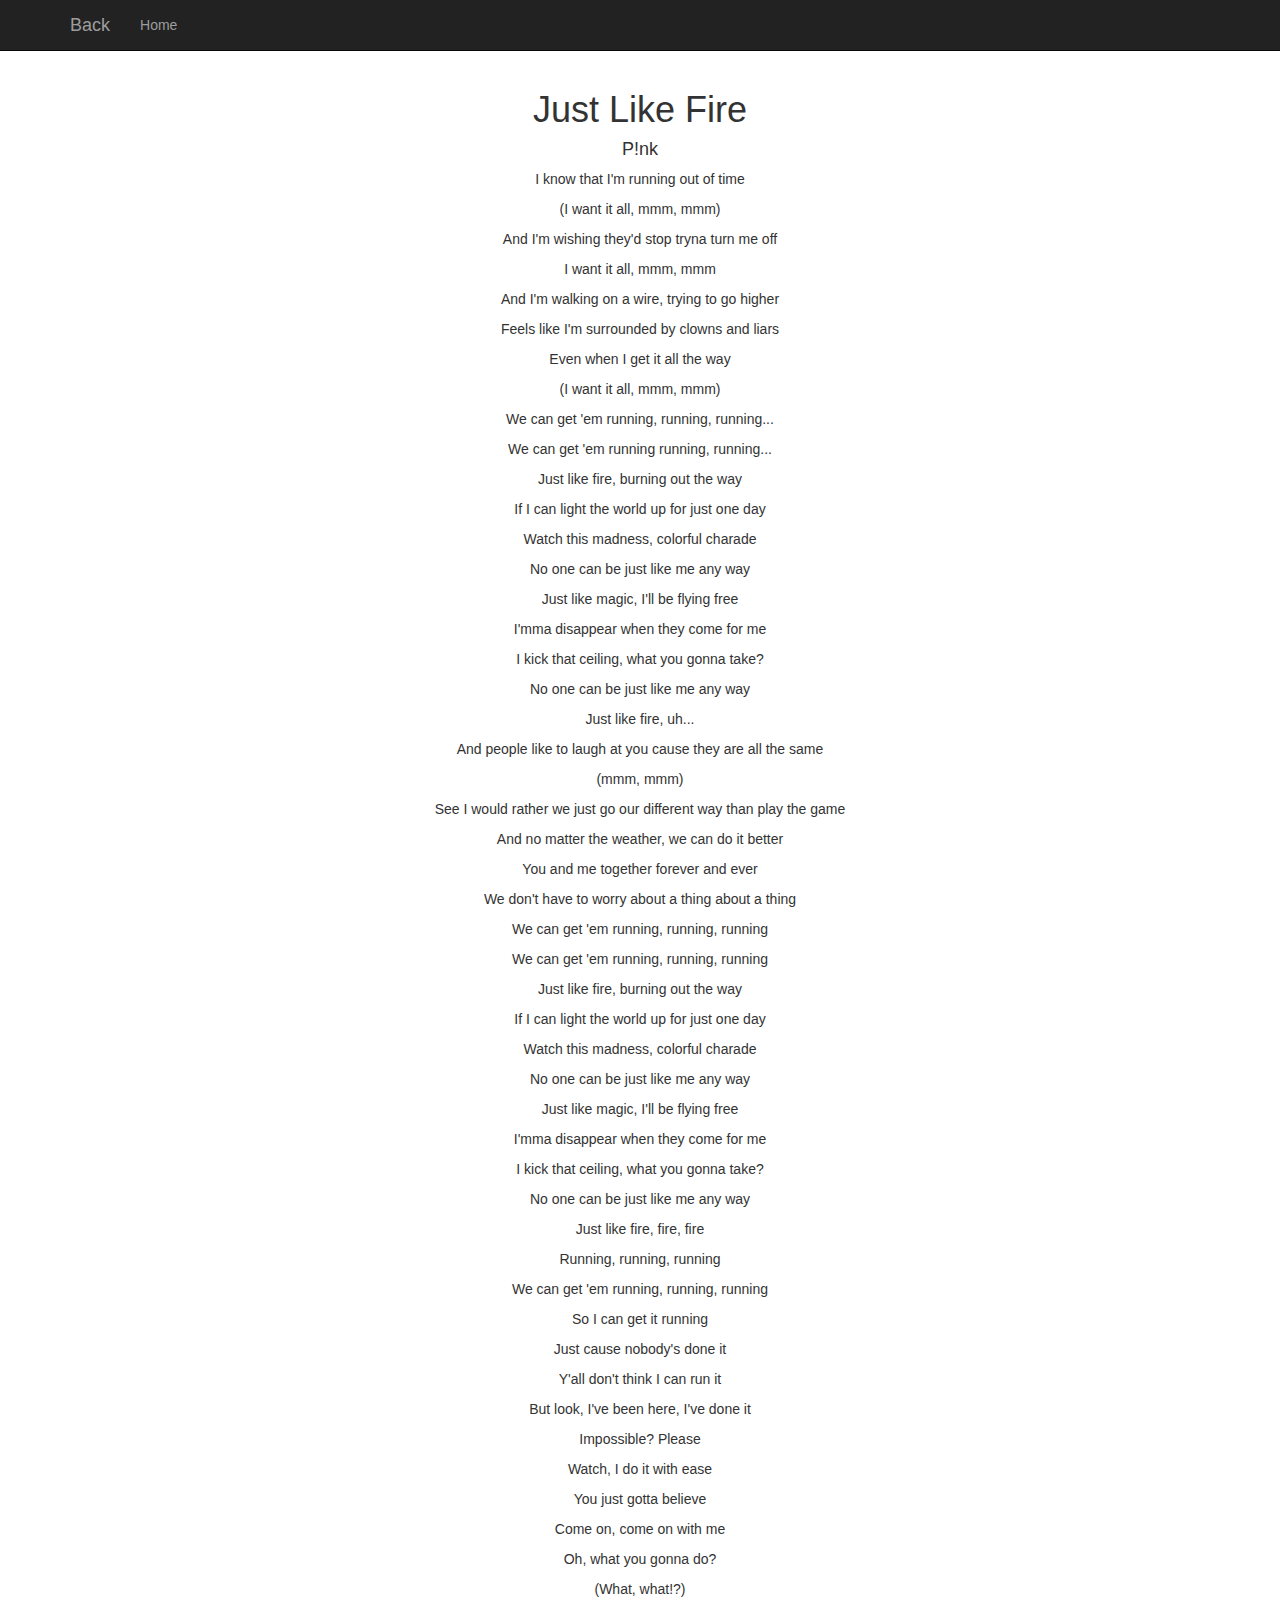
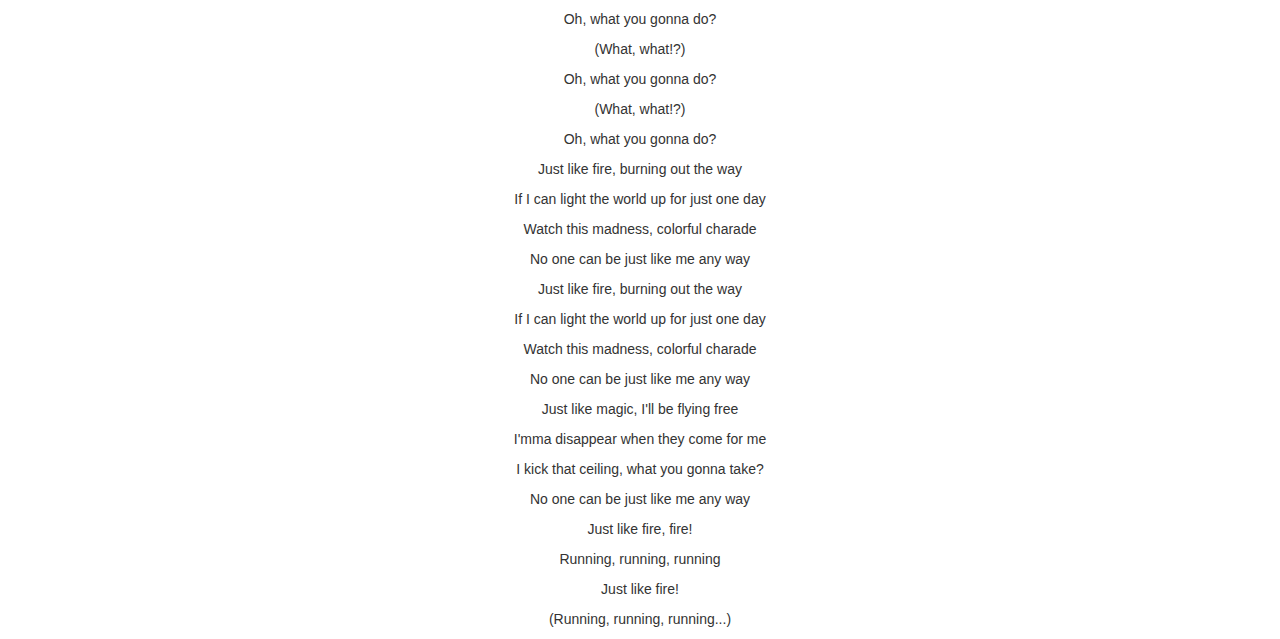
<file: pink.html>
<!DOCTYPE html>
<html lang="en">

<head>

    <meta charset="utf-8">
    <meta http-equiv="X-UA-Compatible" content="IE=edge">
    <meta name="viewport" content="width=device-width, initial-scale=1">
    <meta name="description" content="">
    <meta name="author" content="">

    <title>P!nk = Just Like Fire</title>

    <!-- Bootstrap Core CSS -->
    <link href="css/melanie.min.css" rel="stylesheet">

    <!-- Custom CSS -->
    <style>
    body {
        padding-top: 70px;
        /* Required padding for .navbar-fixed-top. Remove if using .navbar-static-top. Change if height of navigation changes. */
    }
    </style>

    <!-- HTML5 Shim and Respond.js IE8 support of HTML5 elements and media queries -->
    <!-- WARNING: Respond.js doesn't work if you view the page via file:// -->
    <!--[if lt IE 9]>
        <script src="https://oss.maxcdn.com/libs/html5shiv/3.7.0/html5shiv.js"></script>
        <script src="https://oss.maxcdn.com/libs/respond.js/1.4.2/respond.min.js"></script>
    <![endif]-->

</head>

<body>

    <!-- Navigation -->
    <nav class="navbar navbar-inverse navbar-fixed-top" role="navigation">
        <div class="container">
            <!-- Brand and toggle get grouped for better mobile display -->
            <div class="navbar-header">
                <button type="button" class="navbar-toggle" data-toggle="collapse" data-target="#bs-example-navbar-collapse-1">
                    <span class="sr-only"></span>
                    <span class="icon-bar"></span>
                    <span class="icon-bar"></span>
                    <span class="icon-bar"></span>
                </button>
                <a class="navbar-brand" href="lyrics.html">Back</a>
            </div>
            <!-- Collect the nav links, forms, and other content for toggling -->
            <div class="collapse navbar-collapse" id="bs-example-navbar-collapse-1">
                <ul class="nav navbar-nav">
                    <li>
                        <a href="index.html">Home</a>
                    </li>
                </ul>
            </div>
            <!-- /.navbar-collapse -->
        </div>
        <!-- /.container -->
    </nav>

    <!-- Page Content -->
    <div class="container">

        <div class="row">
            <div class="col-lg-12 text-center">
                <h1>Just Like Fire</h1>
                <h4>P!nk</h4>
                <p>I know that I'm running out of time</p>
<p>(I want it all, mmm, mmm)</p>
<p>And I'm wishing they'd stop tryna turn me off</p>
<p>I want it all, mmm, mmm</p>
<p>And I'm walking on a wire, trying to go higher</p>
<p>Feels like I'm surrounded by clowns and liars</p>
<p>Even when I get it all the way</p>
<p>(I want it all, mmm, mmm)</p>

<p>We can get 'em running, running, running...</p>
<p>We can get 'em running running, running...</p>

<p>Just like fire, burning out the way</p>
<p>If I can light the world up for just one day</p>
<p>Watch this madness, colorful charade</p>
<p>No one can be just like me any way</p>
<p>Just like magic, I'll be flying free</p>
<p>I'mma disappear when they come for me</p>
<p>I kick that ceiling, what you gonna take?</p>
<p>No one can be just like me any way</p>
<p>Just like fire, uh...</p>


<p>And people like to laugh at you cause they are all the same</p>
<p>(mmm, mmm)</p>
<p>See I would rather we just go our different way than play the game</p>
<p>And no matter the weather, we can do it better</p>
<p>You and me together forever and ever</p>
<p>We don't have to worry about a thing about a thing</p>

<p>We can get 'em running, running, running</p>
<p>We can get 'em running, running, running</p>

<p>Just like fire, burning out the way</p>
<p>If I can light the world up for just one day</p>
<p>Watch this madness, colorful charade</p>
<p>No one can be just like me any way</p>
<p>Just like magic, I'll be flying free</p>
<p>I'mma disappear when they come for me</p>
<p>I kick that ceiling, what you gonna take?</p>
<p>No one can be just like me any way</p>
<p>Just like fire, fire, fire</p>
<p>Running, running, running</p>
<p>We can get 'em running, running, running</p>

<p>So I can get it running</p>
<p>Just cause nobody's done it</p>
<p>Y'all don't think I can run it</p>
<p>But look, I've been here, I've done it</p>
<p>Impossible? Please</p>
<p>Watch, I do it with ease</p>
<p>You just gotta believe</p>
<p>Come on, come on with me</p>
<p>Oh, what you gonna do?</p>
<p>(What, what!?)</p>
<p>Oh, what you gonna do?</p>
<p>(What, what!?)</p>
<p>Oh, what you gonna do?</p>
<p>(What, what!?)</p>
<p>Oh, what you gonna do?</p>

<p>Just like fire, burning out the way</p>
<p>If I can light the world up for just one day</p>
<p>Watch this madness, colorful charade</p>
<p>No one can be just like me any way</p>

<p>Just like fire, burning out the way</p>
<p>If I can light the world up for just one day</p>
<p>Watch this madness, colorful charade</p>
<p>No one can be just like me any way</p>
<p>Just like magic, I'll be flying free</p>
<p>I'mma disappear when they come for me</p>
<p>I kick that ceiling, what you gonna take?</p>
<p>No one can be just like me any way</p>
<p>Just like fire, fire!</p>
<p>Running, running, running</p>
<p>Just like fire!</p>

<p>(Running, running, running...)</p>
            </div>
        </div>
        <!-- /.row -->

    </div>
    <!-- /.container -->

    <!-- jQuery Version 1.11.1 -->
    <script src="js/jquery.js"></script>

    <!-- Bootstrap Core JavaScript -->
    <script src="js/bootstrap.min.js"></script>

</body>

</html>
</file>
<file: css/landing-page.css>
/*
 * Start Bootstrap - Landing Page (http://startbootstrap.com/)
 * Copyright 2013-2016 Start Bootstrap
 * Licensed under MIT (https://github.com/BlackrockDigital/startbootstrap/blob/gh-pages/LICENSE)
 */

body,
html {
    width: 100%;
    height: 100%;
}

body,
h1,
h2,
h3,
h4,
h5,
h6 {
    font-family: "Lato","Helvetica Neue",Helvetica,Arial,sans-serif;
    font-weight: 700;
}

.topnav {
    font-size: 14px; 
}

.lead {
    font-size: 18px;
    font-weight: 400;
}

.intro-header {
    padding-top: 50px; /* If you're making other pages, make sure there is 50px of padding to make sure the navbar doesn't overlap content! */
    padding-bottom: 50px;
    text-align: center;
    color: #f8f8f8;
    background: url(../img/kat-3.jpg) no-repeat center center;
    background-size: cover;
}

.intro-message {
    position: relative;
    padding-top: 20%;
    padding-bottom: 20%;
}

.intro-message > h1 {
    margin: 0;
    text-shadow: 2px 2px 3px rgba(0,0,0,0.6);
    font-size: 5em;
}

.intro-divider {
    width: 400px;
    border-top: 1px solid #f8f8f8;
    border-bottom: 1px solid rgba(0,0,0,0.2);
}

.intro-message > h3 {
    text-shadow: 2px 2px 3px rgba(0,0,0,0.6);
}

@media(max-width:767px) {
    .intro-message {
        padding-bottom: 15%;
    }

    .intro-message > h1 {
        font-size: 3em;
    }

    ul.intro-social-buttons > li {
        display: block;
        margin-bottom: 20px;
        padding: 0;
    }

    ul.intro-social-buttons > li:last-child {
        margin-bottom: 0;
    }

    .intro-divider {
        width: 100%;
    }
}

.network-name {
    text-transform: uppercase;
    font-size: 14px;
    font-weight: 400;
    letter-spacing: 2px;
}

.content-section-a {
    padding: 50px 0;
    background-color: #f8f8f8;
}

.content-section-b {
    padding: 50px 0;
    border-top: 1px solid #e7e7e7;
    border-bottom: 1px solid #e7e7e7;
}

.section-heading {
    margin-bottom: 30px;
}

.section-heading-spacer {
    float: left;
    width: 200px;
    border-top: 3px solid #e7e7e7;
}

.banner {
    padding: 100px 0;
    color: #f8f8f8;
    background: url(../img/banner-bg.jpg) no-repeat center center;
    background-size: cover;
}

.banner h2 {
    margin: 0;
    text-shadow: 2px 2px 3px rgba(0,0,0,0.6);
    font-size: 3em;
}

.banner ul {
    margin-bottom: 0;
}

.banner-social-buttons {
    float: right;
    margin-top: 0;
}

@media(max-width:1199px) {
    ul.banner-social-buttons {
        float: left;
        margin-top: 15px;
    }
}

@media(max-width:767px) {
    .banner h2 {
        margin: 0;
        text-shadow: 2px 2px 3px rgba(0,0,0,0.6);
        font-size: 3em;
    }

    ul.banner-social-buttons > li {
        display: block;
        margin-bottom: 20px;
        padding: 0;
    }

    ul.banner-social-buttons > li:last-child {
        margin-bottom: 0;
    }
}

footer {
    padding: 50px 0;
    background-color: #f8f8f8;
}

p.copyright {
    margin: 15px 0 0;
}
</file>
<file: css/landing-page-1.css>
/*
 * Start Bootstrap - Landing Page (http://startbootstrap.com/)
 * Copyright 2013-2016 Start Bootstrap
 * Licensed under MIT (https://github.com/BlackrockDigital/startbootstrap/blob/gh-pages/LICENSE)
 */

body,
html {
    width: 100%;
    height: 100%;
}

body,
h1,
h2,
h3,
h4,
h5,
h6 {
    font-family: "Lato","Helvetica Neue",Helvetica,Arial,sans-serif;
    font-weight: 700;
}

.topnav {
    font-size: 14px; 
}

.lead {
    font-size: 18px;
    font-weight: 400;
}

.intro-header {
    padding-top: 50px; /* If you're making other pages, make sure there is 50px of padding to make sure the navbar doesn't overlap content! */
    padding-bottom: 50px;
    text-align: center;
    color: #f8f8f8;
    background: url(../img/ar-4.jpg) no-repeat center center;
    background-size: cover;
}

.intro-message {
    position: relative;
    padding-top: 20%;
    padding-bottom: 20%;
}

.intro-message > h1 {
    margin: 0;
    text-shadow: 2px 2px 3px rgba(0,0,0,0.6);
    font-size: 5em;
}

.intro-divider {
    width: 400px;
    border-top: 1px solid #f8f8f8;
    border-bottom: 1px solid rgba(0,0,0,0.2);
}

.intro-message > h3 {
    text-shadow: 2px 2px 3px rgba(0,0,0,0.6);
}

@media(max-width:767px) {
    .intro-message {
        padding-bottom: 15%;
    }

    .intro-message > h1 {
        font-size: 3em;
    }

    ul.intro-social-buttons > li {
        display: block;
        margin-bottom: 20px;
        padding: 0;
    }

    ul.intro-social-buttons > li:last-child {
        margin-bottom: 0;
    }

    .intro-divider {
        width: 100%;
    }
}

.network-name {
    text-transform: uppercase;
    font-size: 14px;
    font-weight: 400;
    letter-spacing: 2px;
}

.content-section-a {
    padding: 50px 0;
    background-color: #f8f8f8;
}

.content-section-b {
    padding: 50px 0;
    border-top: 1px solid #e7e7e7;
    border-bottom: 1px solid #e7e7e7;
}

.section-heading {
    margin-bottom: 30px;
}

.section-heading-spacer {
    float: left;
    width: 200px;
    border-top: 3px solid #e7e7e7;
}

.banner {
    padding: 100px 0;
    color: #f8f8f8;
    background: url(../img/mn-1.jpg) no-repeat center center;
    background-size: cover;
}

.banner h2 {
    margin: 0;
    text-shadow: 2px 2px 3px rgba(0,0,0,0.6);
    font-size: 3em;
}

.banner ul {
    margin-bottom: 0;
}

.banner-social-buttons {
    float: right;
    margin-top: 0;
}

@media(max-width:1199px) {
    ul.banner-social-buttons {
        float: left;
        margin-top: 15px;
    }
}

@media(max-width:767px) {
    .banner h2 {
        margin: 0;
        text-shadow: 2px 2px 3px rgba(0,0,0,0.6);
        font-size: 3em;
    }

    ul.banner-social-buttons > li {
        display: block;
        margin-bottom: 20px;
        padding: 0;
    }

    ul.banner-social-buttons > li:last-child {
        margin-bottom: 0;
    }
}

footer {
    padding: 50px 0;
    background-color: #f8f8f8;
}

p.copyright {
    margin: 15px 0 0;
}
</file>
<file: css/landing-page-2.css>
/*
 * Start Bootstrap - Landing Page (http://startbootstrap.com/)
 * Copyright 2013-2016 Start Bootstrap
 * Licensed under MIT (https://github.com/BlackrockDigital/startbootstrap/blob/gh-pages/LICENSE)
 */

body,
html {
    width: 100%;
    height: 100%;
}

body,
h1,
h2,
h3,
h4,
h5,
h6 {
    font-family: "Lato","Helvetica Neue",Helvetica,Arial,sans-serif;
    font-weight: 700;
}

.topnav {
    font-size: 14px; 
}

.lead {
    font-size: 18px;
    font-weight: 400;
}

.intro-header {
    padding-top: 50px; /* If you're making other pages, make sure there is 50px of padding to make sure the navbar doesn't overlap content! */
    padding-bottom: 50px;
    text-align: center;
    color: #f8f8f8;
    background: url(../img/jus-1.jpg) no-repeat center center;
    background-size: cover;
}

.intro-message {
    position: relative;
    padding-top: 20%;
    padding-bottom: 20%;
}

.intro-message > h1 {
    margin: 0;
    text-shadow: 2px 2px 3px rgba(0,0,0,0.6);
    font-size: 5em;
}

.intro-divider {
    width: 400px;
    border-top: 1px solid #f8f8f8;
    border-bottom: 1px solid rgba(0,0,0,0.2);
}

.intro-message > h3 {
    text-shadow: 2px 2px 3px rgba(0,0,0,0.6);
}

@media(max-width:767px) {
    .intro-message {
        padding-bottom: 15%;
    }

    .intro-message > h1 {
        font-size: 3em;
    }

    ul.intro-social-buttons > li {
        display: block;
        margin-bottom: 20px;
        padding: 0;
    }

    ul.intro-social-buttons > li:last-child {
        margin-bottom: 0;
    }

    .intro-divider {
        width: 100%;
    }
}

.network-name {
    text-transform: uppercase;
    font-size: 14px;
    font-weight: 400;
    letter-spacing: 2px;
}

.content-section-a {
    padding: 50px 0;
    background-color: #f8f8f8;
}

.content-section-b {
    padding: 50px 0;
    border-top: 1px solid #e7e7e7;
    border-bottom: 1px solid #e7e7e7;
}

.section-heading {
    margin-bottom: 30px;
}

.section-heading-spacer {
    float: left;
    width: 200px;
    border-top: 3px solid #e7e7e7;
}

.banner {
    padding: 100px 0;
    color: #f8f8f8;
    background: url(../img/banner-bg.jpg) no-repeat center center;
    background-size: cover;
}

.banner h2 {
    margin: 0;
    text-shadow: 2px 2px 3px rgba(0,0,0,0.6);
    font-size: 3em;
}

.banner ul {
    margin-bottom: 0;
}

.banner-social-buttons {
    float: right;
    margin-top: 0;
}

@media(max-width:1199px) {
    ul.banner-social-buttons {
        float: left;
        margin-top: 15px;
    }
}

@media(max-width:767px) {
    .banner h2 {
        margin: 0;
        text-shadow: 2px 2px 3px rgba(0,0,0,0.6);
        font-size: 3em;
    }

    ul.banner-social-buttons > li {
        display: block;
        margin-bottom: 20px;
        padding: 0;
    }

    ul.banner-social-buttons > li:last-child {
        margin-bottom: 0;
    }
}

footer {
    padding: 50px 0;
    background-color: #f8f8f8;
}

p.copyright {
    margin: 15px 0 0;
}
</file>
<file: css/gay-gallery.css>
/*!
 * Start Bootstrap - Thumbnail Gallery (http://startbootstrap.com/)
 * Copyright 2013-2016 Start Bootstrap
 * Licensed under MIT (https://github.com/BlackrockDigital/startbootstrap/blob/gh-pages/LICENSE)
 */

body {
    padding-top: 70px; /* Required padding for .navbar-fixed-top. Change if height of navigation changes. */
}

.thumb {
    margin-bottom: 30px;
}

footer {
    margin: 50px 0;
}
</file>
